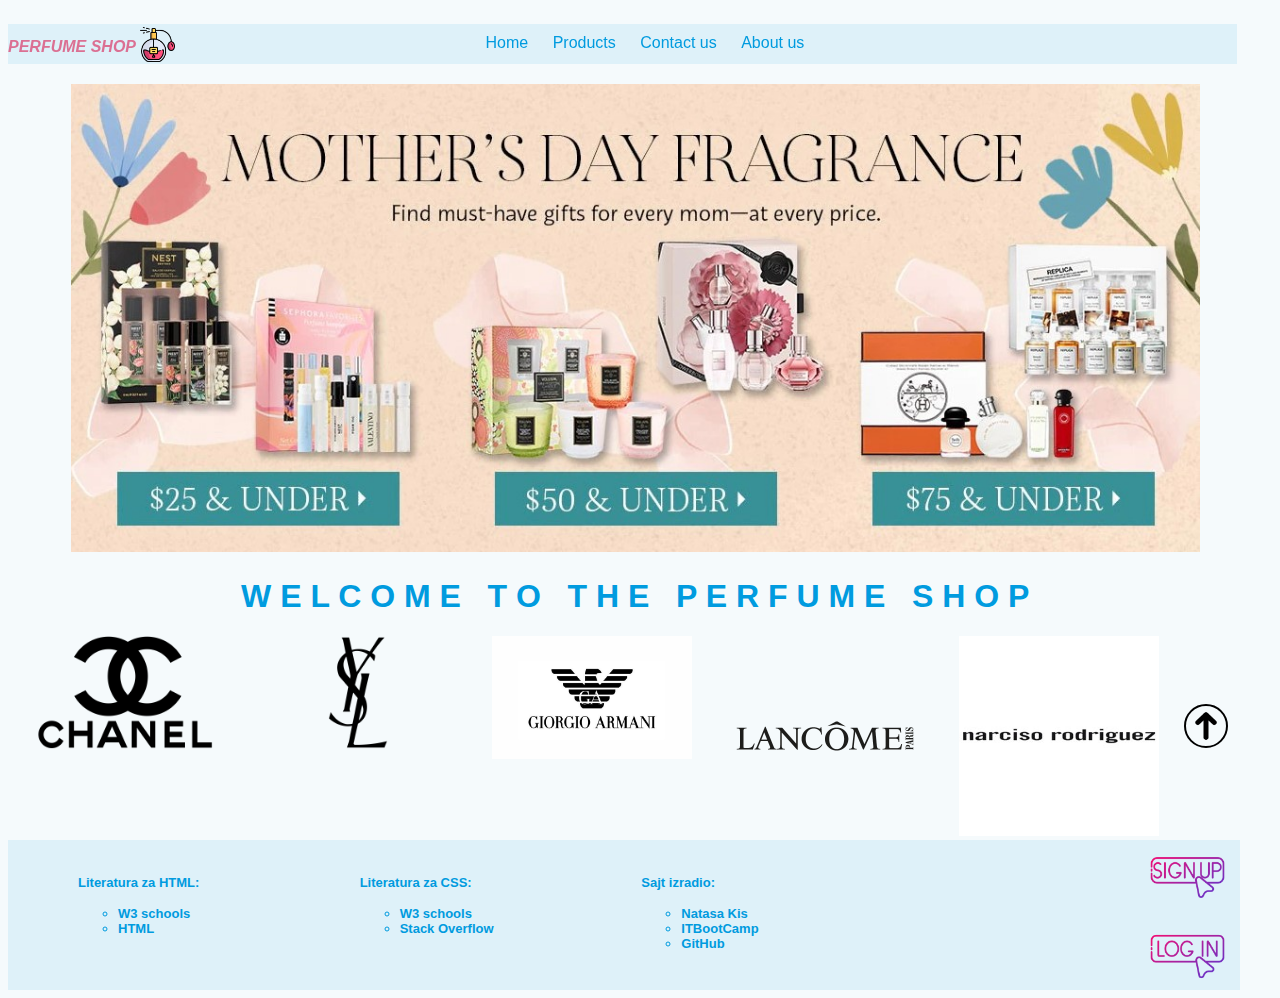
<file: hw12/zadatak5/public/index.html>
<!DOCTYPE html>
<html lang="en">
<head>
    <meta charset="UTF-8">
    <link rel="stylesheet" href="theme/css/index.css">
    <meta name="viewport" content="width=device-width, initial-scale=1.0">
    <title>The Perfume Shop</title>
    <link rel="icon" href="theme/img/perfume.png" />
</head>
<body>
    <header>
        <div>
            <span>PERFUME SHOP</span>
            <img src="theme/img/perfume.png" style="height: 35px;">
        </div>
        <nav>
        <ul>
            <li><a href="index.html">Home</a></li>
            <li><a href="products.html">Products</a></li>
            <li><a href="contact-us.html">Contact us</a></li>
            <li><a href="about-us.html">About us</a></li>
        </ul>
        </nav>
        <a href="#"><img src="theme/img/menu.png" alt="menu" id="menu"></a>
        <a href="#"><img src="theme/img/filter.png" alt="filter" id="filter"></a>
    </header>
    <div class="container">
        <main>
                    <img src="theme/img/index.jpg">
                    <h1>W E L C O M E  &nbsp; T O &nbsp; T H E &nbsp; P E R F U M E &nbsp; S H O P</h1>
        </main>
        <aside>
            <div class="product">
                <img src="theme/img/c1.png">
            </div>
            <div class="product">
                <img src="theme/img/y1.png">
            </div>
            <div class="product">
                <img src="theme/img/g1.jpg">
            </div>
            <div class="product">
                <img src="theme/img/l1.png">
            </div>
            <div class="product">
                <img src="theme/img/n1.jpg">
            </div>
            
        </aside>
    </div>
    <footer>
        <nav>
            <section>
                <h6>Literatura za HTML:</h6>
                    <ul>
                        <li><a href="https://www.w3schools.com/html/default.asp" target="_blank">W3 schools</a></li>
                        <li><a href="https://html.com/" target="_blank">HTML</a></li>
                    </ul>
            </section>
            <section>
                <h6>Literatura za CSS:</h6>
                    <ul>
                        <li><a href="https://www.w3schools.com/css/default.asp" target="_blank">W3 schools</a></li>
                        <li><a href="https://stackoverflow.com/" target="_blank">Stack Overflow</a></li>
                    </ul>
            </section>
            <section>
                <h6>Sajt izradio:</h6>
                    <ul>
                        <li>Natasa Kis</li>
                        <li>ITBootCamp</li>
                        <li><a href="https://www.github.com/natasakis" target="_blank">GitHub</a></li>
                    </ul>
            </section>
        </nav>
        <div>
                <a href="register.html"><img src="theme/img/signup.png" style="height: 75px;"></a><br>
                <a href="login.html"><img src="theme/img/log-in.png" style="height: 75px;"></a>
        </div>
    </footer>
    <a href="#"><img id="up_a" src="theme/img/up_arrow.png" alt="up"></a>
</body>
</html>
</file>
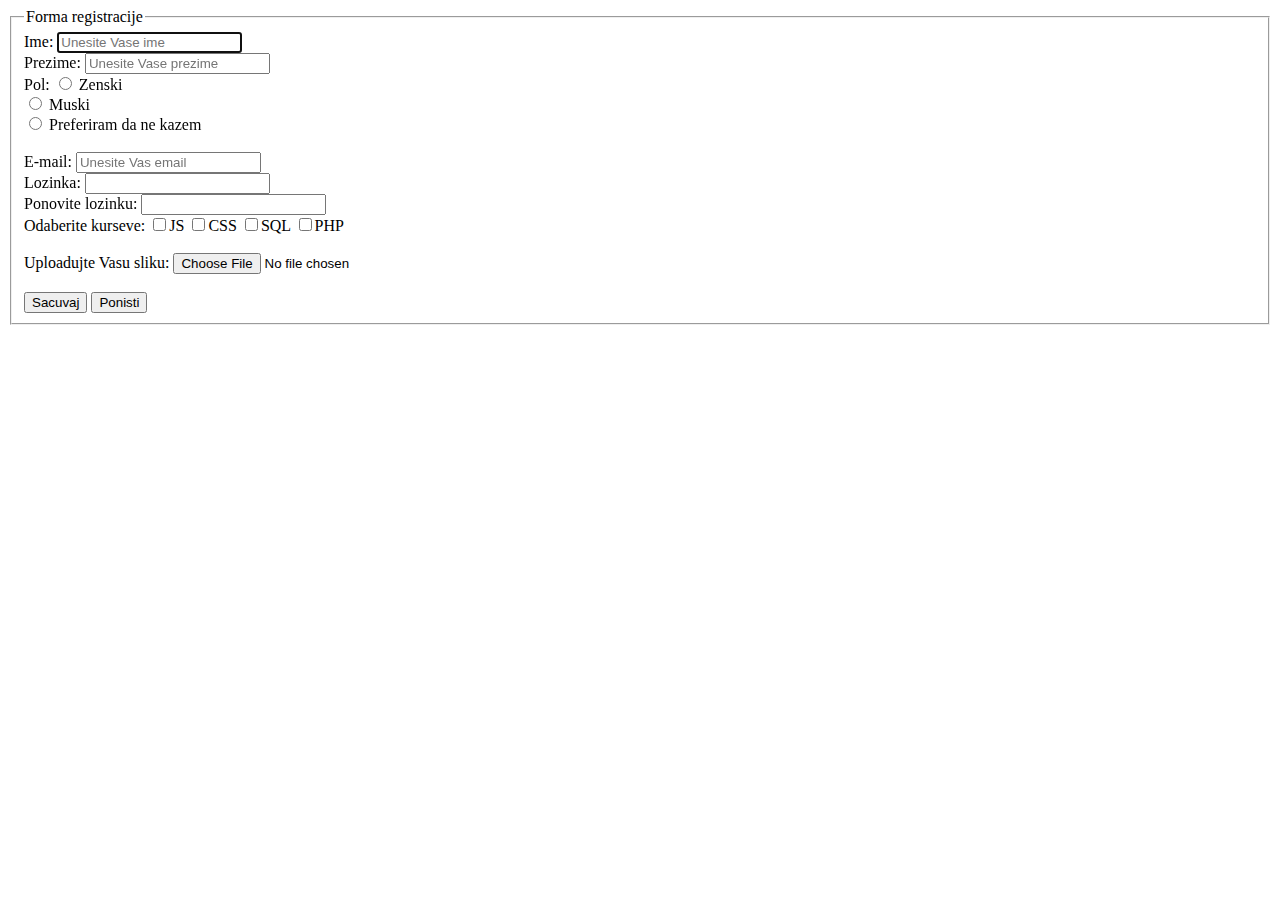
<file: hw11/register.html>
<!DOCTYPE html>
<html lang="sr">
    <head>
        <meta charset="UTF-8">
        <title>Register</title>
            </head>
    <body>
        <main>
            <form method="GET" action="register.php" type="_blank">
                <fieldset>
                    <legend>
                        Forma registracije
                    </legend>
                    <label for="ime">Ime:</label>
                    <input type="text" id="ime" name="ime" placeholder="Unesite Vase ime" maxlength="20" autofocus><br>
                    <label for="prezime">Prezime:</label>
                    <input type="text" id="prezime" name="prezime" placeholder="Unesite Vase prezime" maxlength="20"><br>
                    <label for="pol" id="pol">Pol:</label>
                    <span class="pol1">
                        <input type="radio" id="zenski" name="pol" value="Z" class="radio-input">
                        <label for="zenski" class="radio-label">Zenski</label>
                    </span><br>
                    <span class="pol1">
                        <input type="radio" id="muski" name="pol" value="M" class="radio-input">
                        <label for="muski" class="radio-label">Muski</label>
                    </span><br>
                    <span class="pol1">
                        <input type="radio" id="nzm" name="pol" value="N" class="radio-input">
                        <label for="nzm" class="radio-label">Preferiram da ne kazem</label><br>
                    </span><br>
                    <label for="email">E-mail:</label>
                    <input type="email" id="email" name="email" placeholder="Unesite Vas email"><br>
                    <label for="password1">Lozinka:</label>
                    <input type="password" id="password1" name="password1" ><br>
                    <label for="password2">Ponovite lozinku:</label>
                    <input type="password" id="password2" name="password2" ><br> 
                    <label for="kurs" id="kurs">Odaberite kurseve:</label>
                    <span id="checkkurs">
                        <input type="checkbox" id="kurs1" name="kurs[]" value="JS"><label for="kurs1">JS</label>
                        <input type="checkbox" id="kurs2" name="kurs[]" value="CSS"><label for="kurs2">CSS</label>
                        <input type="checkbox" id="kurs3" name="kurs[]" value="SQL"><label for="kurs3">SQL</label>
                        <input type="checkbox" id="kurs4" name="kurs[]" value="PHP"><label for="kurs4">PHP</label>
                    </span><br><br>
                    <label for="slika" id="slika1">Uploadujte Vasu sliku:</label>
                    <input type="file" id="slika" name="slika" accept="image/png, image/jpg"><br><br>
                    <button type="submit" value="Submit">Sacuvaj</button>
                    <button type="reset" value="Reset">Ponisti</button>
                </fieldset>
            </form>
        </main>
    </body>
</html>
</file>
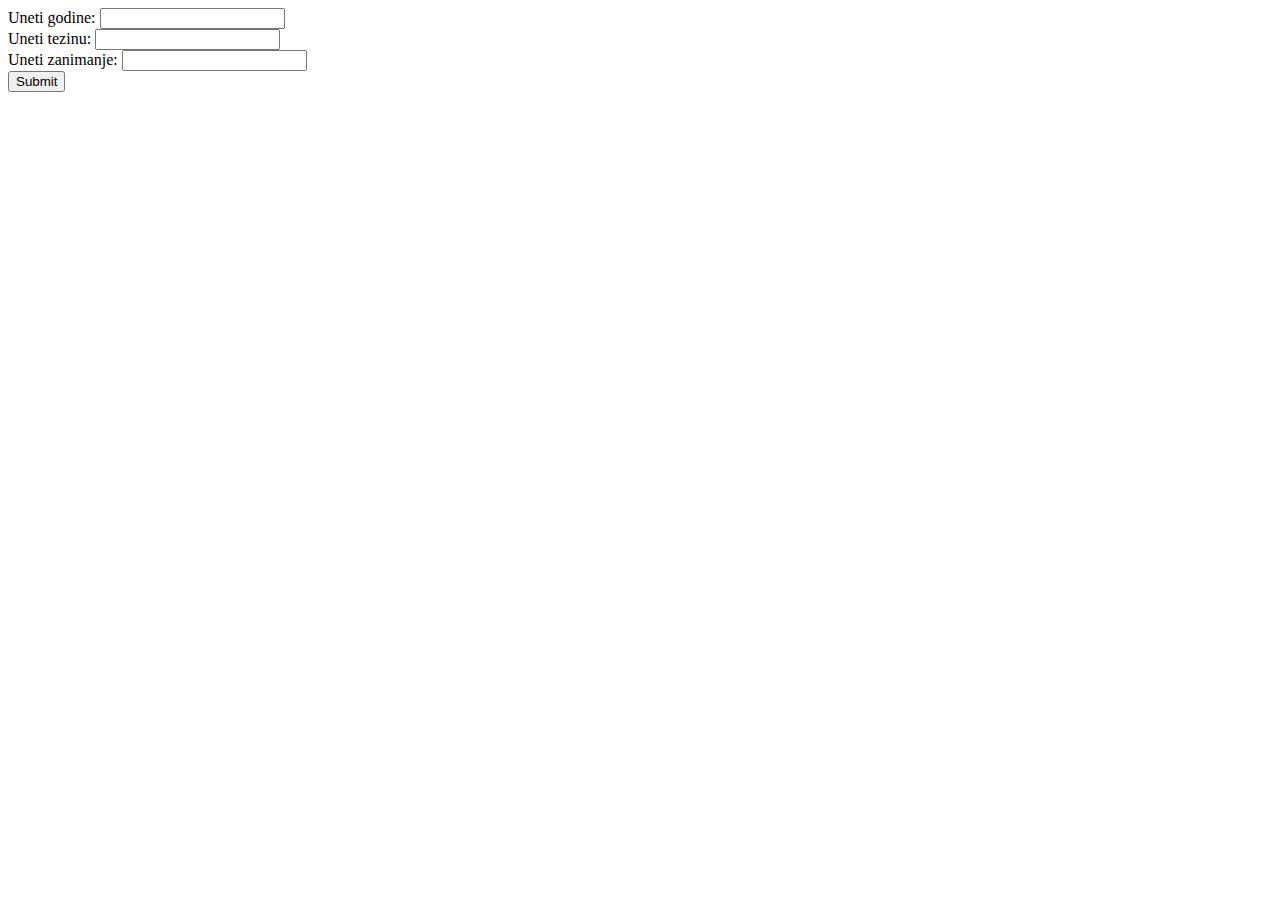
<file: hw12/zadatak1.html>
<!DOCTYPE html>
<html lang="en">
<head>
    <meta charset="UTF-8">
    <meta name="viewport" content="width=device-width, initial-scale=1.0">
    <title>Zadatak 1</title>
</head>
<body>
    <form method="POST" action="zadatak1.php">
        <label for="godine">Uneti godine:</label>
        <input type="text" id="godine" name="godine" value=""><br>
        <label for="tezina">Uneti tezinu:</label>
        <input type="text" id="tezina" name="tezina" value=""><br>
        <label for="zanimanje">Uneti zanimanje:</label>
        <input type="text" id="zanimanje" name="zanimanje" value=""><br>
        <input type="submit" name="dugme">
    </form>
    </body>
</html>
</file>
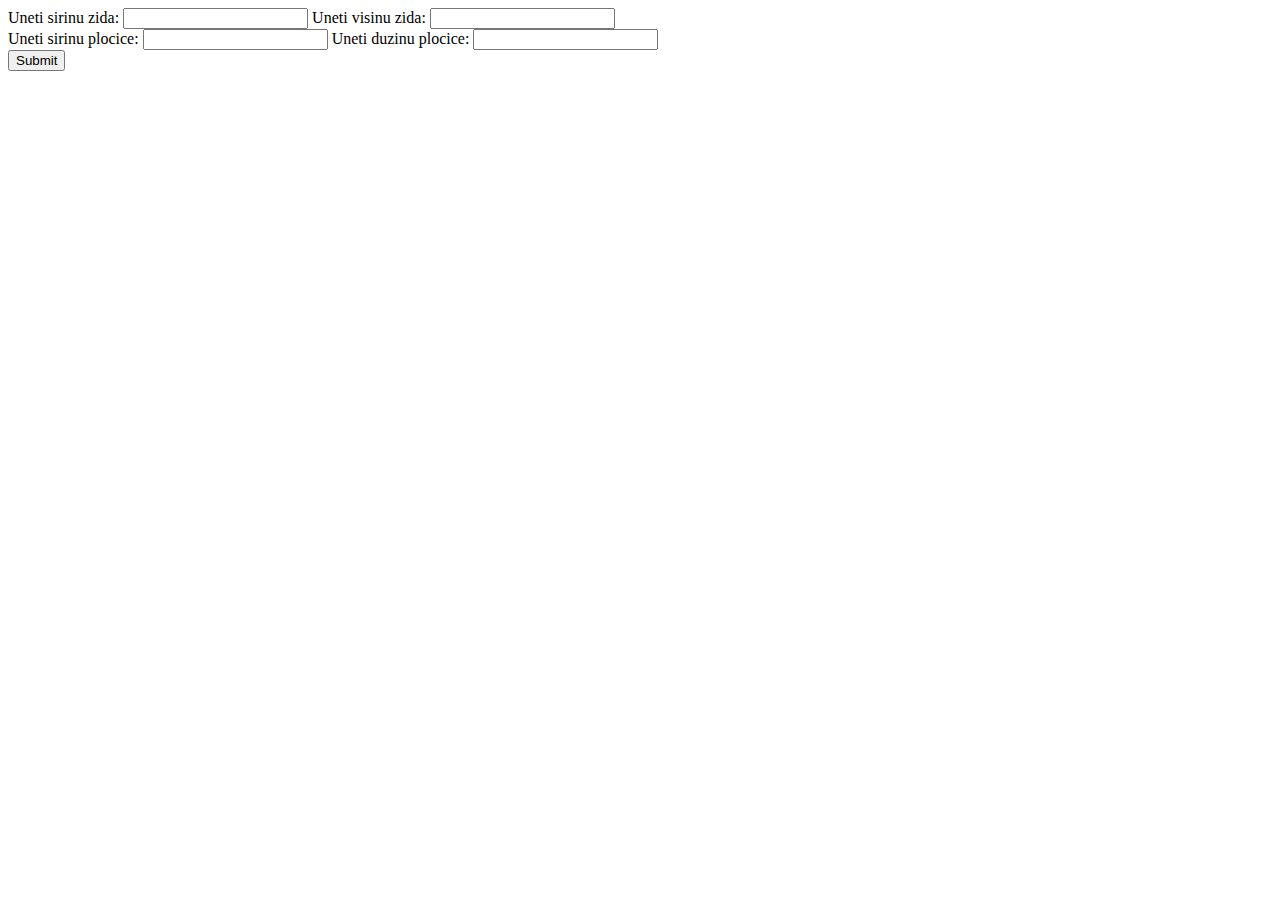
<file: hw12/zadatak2.html>
<!DOCTYPE html>
<html lang="en">
<head>
    <meta charset="UTF-8">
    <meta name="viewport" content="width=device-width, initial-scale=1.0">
    <title>Zadatak 2</title>
</head>
<body>
    <form method="POST" action="zadatak2.php">
        <label for="zids">Uneti sirinu zida:</label>
        <input type="text" name="zids" id="zids" value="">
        <label for="zidv">Uneti visinu zida:</label>
        <input type="text" name="zidv" id="zidv" value=""><br>
        <label for="plos">Uneti sirinu plocice:</label>
        <input type="text" name="plos" id="plos" value="">
        <label for="plov">Uneti duzinu plocice:</label>
        <input type="text" name="plov" id="plov" value=""><br>
        <input type="submit" name="dugme">
    </form>
    
</body>
</html>
</file>
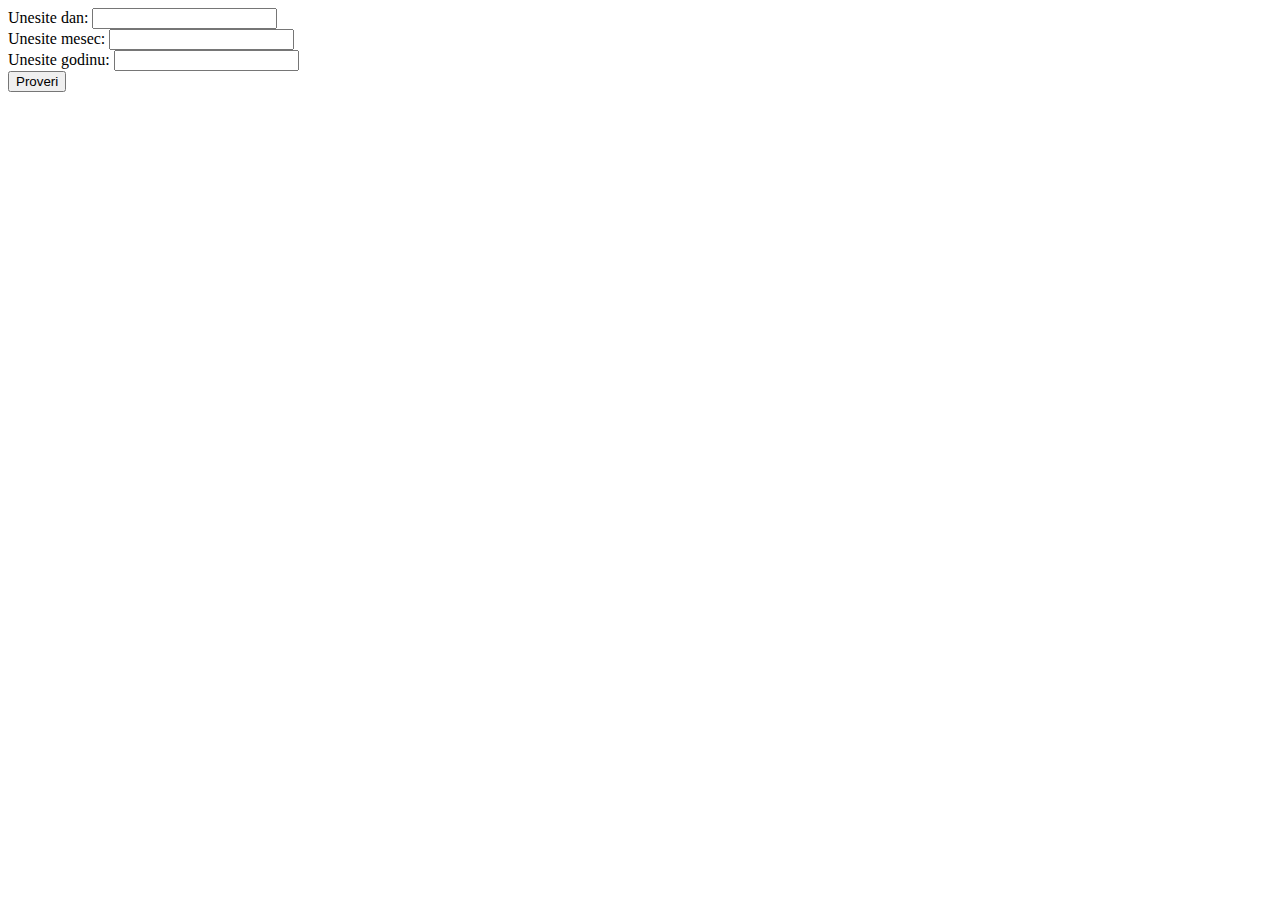
<file: hw14/zadatak1.html>
<!DOCTYPE html>
<html lang="en">
<head>
    <meta charset="UTF-8">
    <meta http-equiv="X-UA-Compatible" content="IE=edge">
    <meta name="viewport" content="width=device-width, initial-scale=1.0">
    <title>Proveri Datum</title>
</head>
<body>
    <form method="get" action="zadatak1.php">
        <label for="dan">Unesite dan:</label>
        <input type="text" id="dan" name="dan" value=""><br>
        <label for="mesec">Unesite mesec:</label>
        <input type="text" id="mesec" name="mesec" value=""><br>
        <label for="godina">Unesite godinu:</label>
        <input type="text" id="godina" name="godina" value=""><br>
        <button type="submit" name="btn">Proveri</button>
    </form>
</body>
</html>
</file>
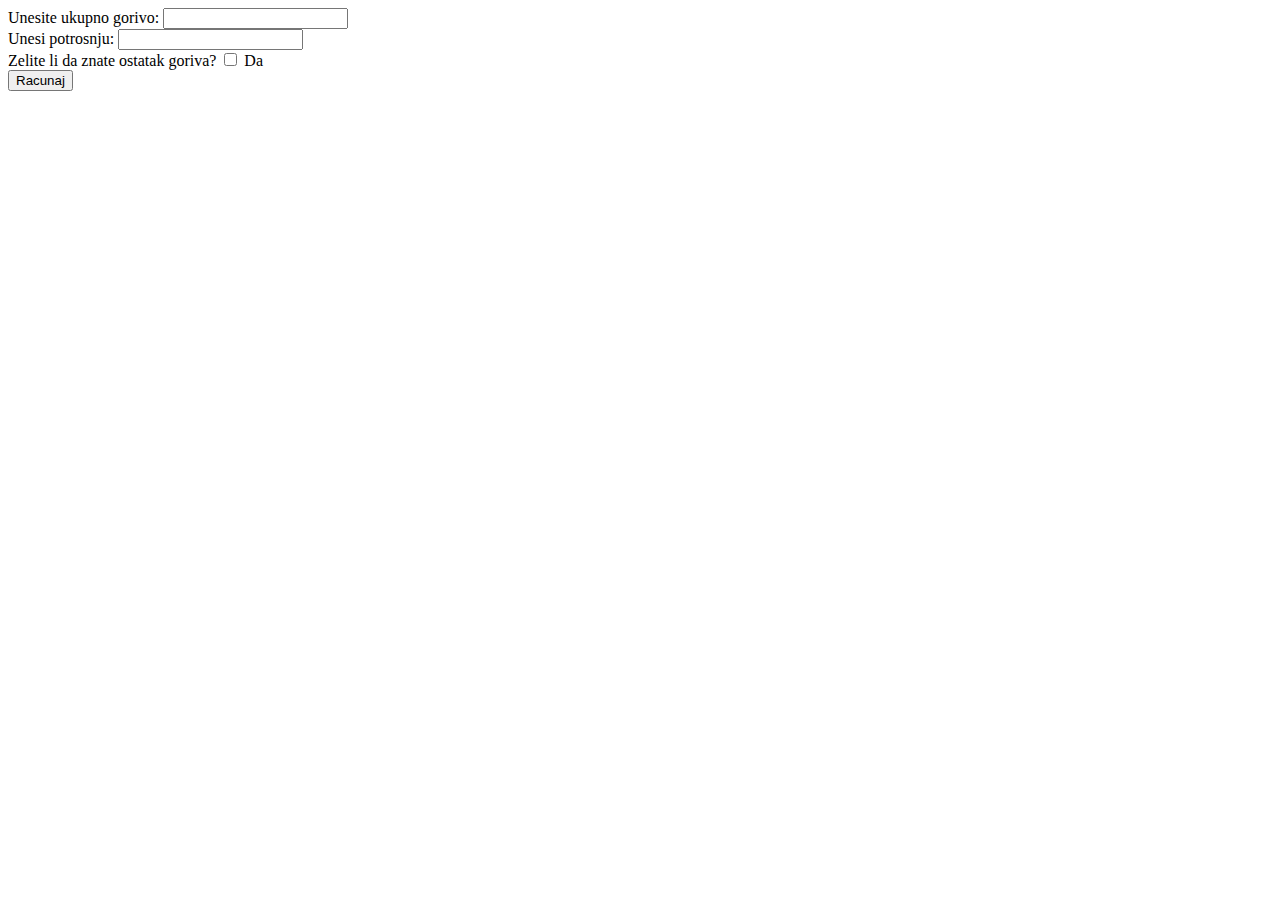
<file: hw14/zadatak2.html>
<!DOCTYPE html>
<html lang="en">
<head>
    <meta charset="UTF-8">
    <meta http-equiv="X-UA-Compatible" content="IE=edge">
    <meta name="viewport" content="width=device-width, initial-scale=1.0">
    <title>Kamioni</title>
</head>
<body>
    <form method="get" action="zadatak2.php">
        <label for="ug">Unesite ukupno gorivo:</label>
        <input type="text" id="ug" name="ug" value=""><br>
        <label for="potrosnja">Unesi potrosnju:</label>
        <input type="text" id="potrosnja" name="potrosnja" value=""><br>
        <span>Zelite li da znate ostatak goriva?</span>
        <input type="checkbox" name="ostatak" id="ostatak" value="TRUE">
        <label for="ostatak">Da</label><br>
        
        <button type="submit" name="btn">Racunaj</button>
    </form>
</body>
</html>
</file>
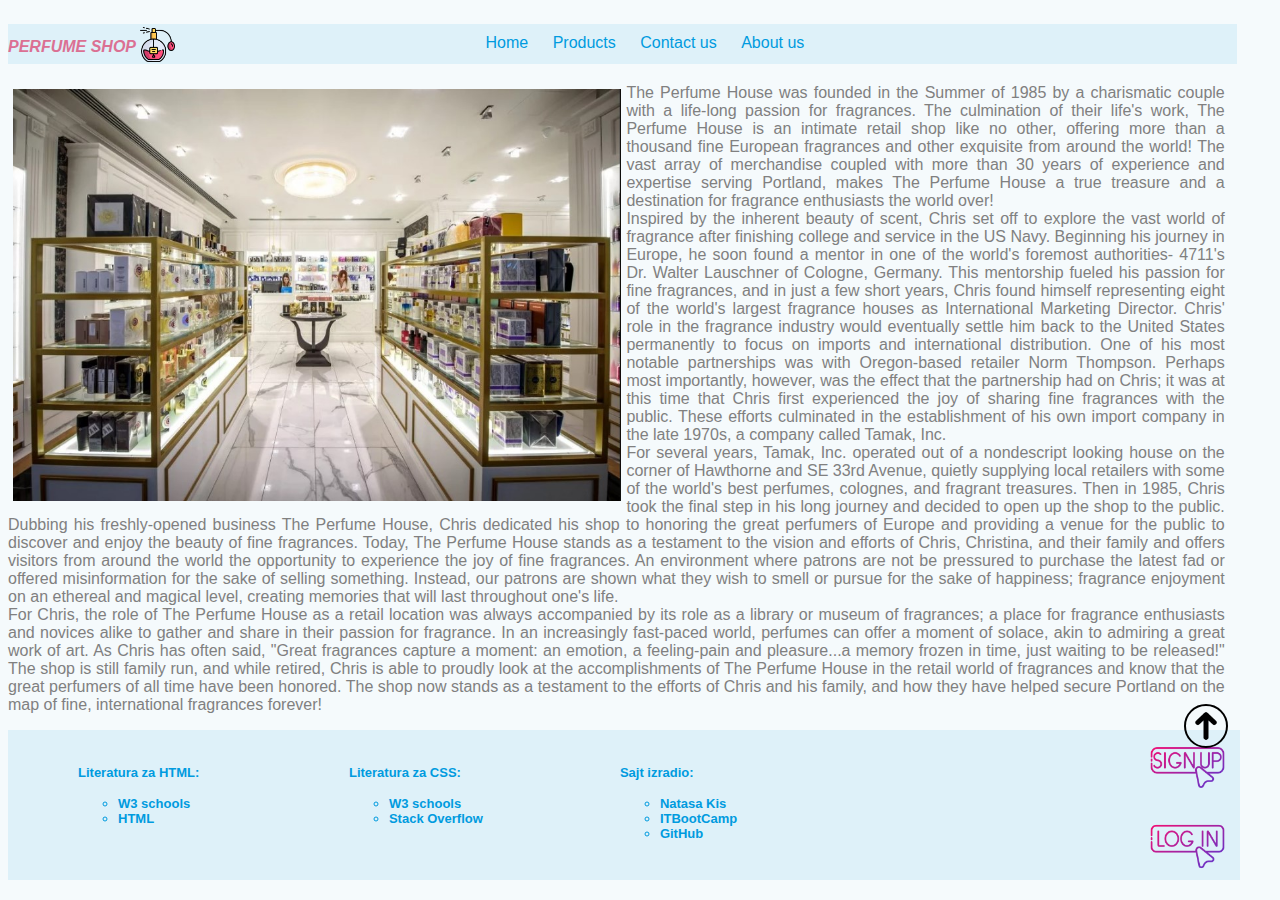
<file: hw12/zadatak5/public/about-us.html>
<!DOCTYPE html>
<html lang="en">
<head>
    <meta charset="UTF-8">
    <link rel="stylesheet" href="theme/css/about-us.css">
    <meta name="viewport" content="width=device-width, initial-scale=1.0">
    <title>The Perfume Shop</title>
    <link rel="icon" href="theme/img/perfume.png" />
</head>
<body>
    <header>
        <div>
            <span>PERFUME SHOP</span>
            <img src="theme/img/perfume.png" style="height: 35px;">
        </div>
        <nav>
        <ul>
            <li><a href="index.html">Home</a></li>
            <li><a href="products.html">Products</a></li>
            <li><a href="contact-us.html">Contact us</a></li>
            <li><a href="about-us.html">About us</a></li>
        </ul>
        </nav>
        <a href="#"><img src="theme/img/menu.png" alt="menu" id="menu"></a>
        <a href="#"><img src="theme/img/filter.png" alt="filter" id="filter"></a>
    </header>
    <div class="container">
        <img src="theme/img/aboutus.jpg" alt="Store picure">
        <p>The Perfume House was founded in the Summer of 1985 by a charismatic couple with a life-long passion for fragrances. The culmination of their life's work, The Perfume House is an intimate retail shop like no other, offering more than a thousand fine European fragrances and other exquisite from around the world! The vast array of merchandise coupled with more than 30 years of experience and expertise serving Portland, makes The Perfume House a true treasure and a destination for fragrance enthusiasts the world over!<br>

            Inspired by the inherent beauty of scent, Chris set off to explore the vast world of fragrance after finishing college and service in the US Navy. Beginning his journey in Europe, he soon found a mentor in one of the world's foremost authorities- 4711's Dr. Walter Lauschner of Cologne, Germany. This mentorship fueled his passion for fine fragrances, and in just a few short years, Chris found himself representing eight of the world's largest fragrance houses as International Marketing Director. Chris' role in the fragrance industry would eventually settle him back to the United States permanently to focus on imports and international distribution. One of his most notable partnerships was with Oregon-based retailer Norm Thompson. Perhaps most importantly, however, was the effect that the partnership had on Chris; it was at this time that Chris first experienced the joy of sharing fine fragrances with the public. These efforts culminated in the establishment of his own import company in the late 1970s, a company called Tamak, Inc.<br>
         
            For several years, Tamak, Inc. operated out of a nondescript looking house on the corner of Hawthorne and SE 33rd Avenue, quietly supplying local retailers with some of the world's best perfumes, colognes, and fragrant treasures. Then in 1985, Chris took the final step in his long journey and decided to open up the shop to the public. Dubbing his freshly-opened business The Perfume House, Chris dedicated his shop to honoring the great perfumers of Europe and providing a venue for the public to discover and enjoy the beauty of fine fragrances. Today, The Perfume House stands as a testament to the vision and efforts of Chris, Christina, and their family and offers visitors from around the world the opportunity to experience the joy of fine fragrances. An environment where patrons are not be pressured to purchase the latest fad or offered misinformation for the sake of selling something. Instead, our patrons are shown what they wish to smell or pursue for the sake of happiness; fragrance enjoyment on an ethereal and magical level, creating memories that will last throughout one's life.<br>
         
            For Chris, the role of The Perfume House as a retail location was always accompanied by its role as a library or museum of fragrances; a place for fragrance enthusiasts and novices alike to gather and share in their passion for fragrance. In an increasingly fast-paced world, perfumes can offer a moment of solace, akin to admiring a great work of art. As Chris has often said, "Great fragrances capture a moment: an emotion, a feeling-pain and pleasure...a memory frozen in time, just waiting to be released!" The shop is still family run, and while retired, Chris is able to proudly look at the accomplishments of The Perfume House in the retail world of fragrances and know that the great perfumers of all time have been honored. The shop now stands as a testament to the efforts of Chris and his family, and how they have helped secure Portland on the map of fine, international fragrances forever! </p>
    </div>
    <footer>
        <nav>
            <section>
                <h6>Literatura za HTML:</h6>
                    <ul>
                        <li><a href="https://www.w3schools.com/html/default.asp" target="_blank">W3 schools</a></li>
                        <li><a href="https://html.com/" target="_blank">HTML</a></li>
                    </ul>
            </section>
            <section>
                <h6>Literatura za CSS:</h6>
                    <ul>
                        <li><a href="https://www.w3schools.com/css/default.asp" target="_blank">W3 schools</a></li>
                        <li><a href="https://stackoverflow.com/" target="_blank">Stack Overflow</a></li>
                    </ul>
            </section>
            <section>
                <h6>Sajt izradio:</h6>
                    <ul>
                        <li>Natasa Kis</li>
                        <li>ITBootCamp</li>
                        <li><a href="https://www.github.com/natasakis" target="_blank">GitHub</a></li>
                    </ul>
            </section>
        </nav>
            <div>
                <a href="register.html"><img src="theme/img/signup.png" style="height: 75px;"></a>
                <a href="login.html"><img src="theme/img/log-in.png" style="height: 75px;"></a>
            </div>
    </footer>
    <a href="#"><img id="up_a" src="theme/img/up_arrow.png" alt="up"></a>
</body>
</html>
</file>
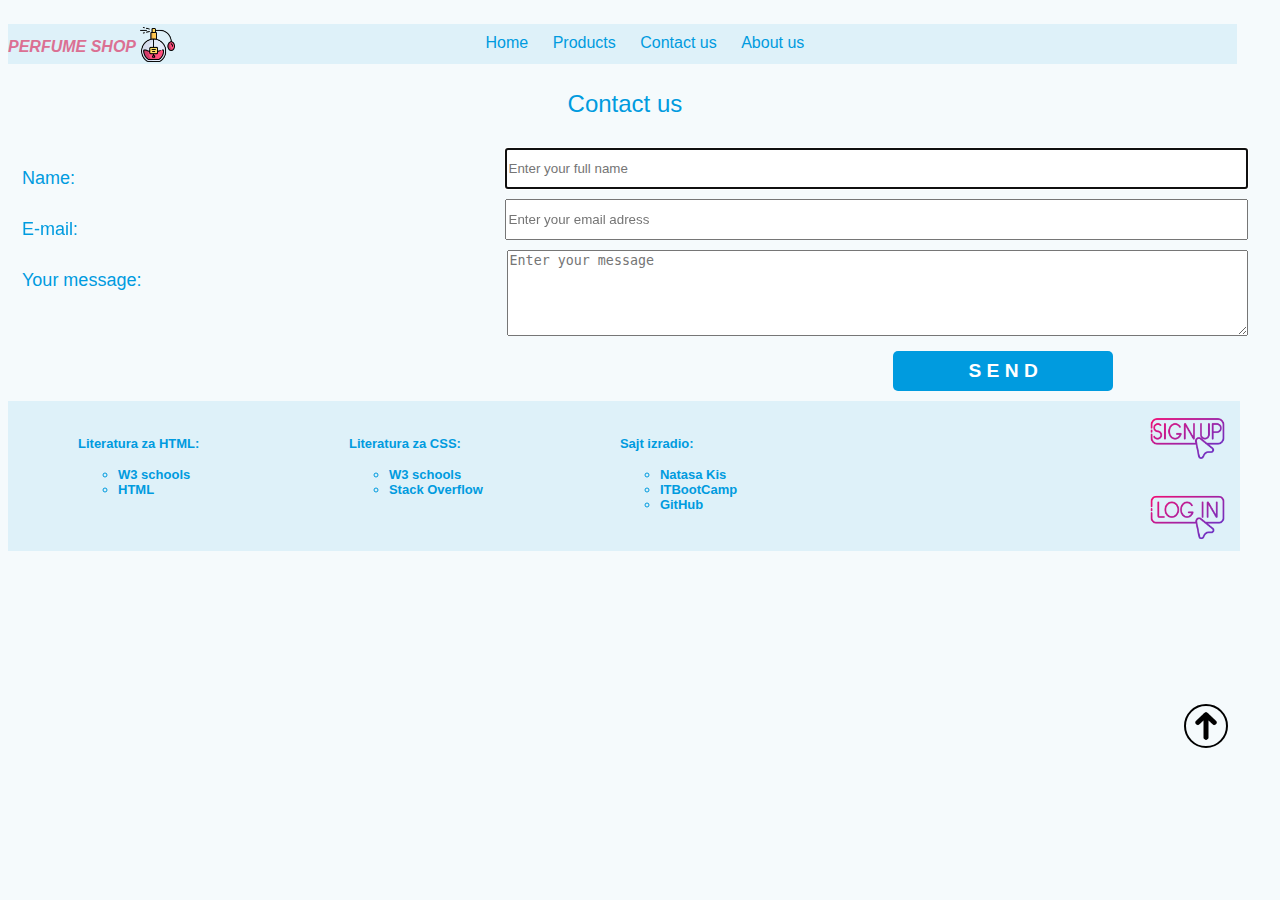
<file: hw12/zadatak5/public/contact-us.html>
<!DOCTYPE html>
<html lang="en">
<head>
    <meta charset="UTF-8">
    <link rel="stylesheet" href="theme/css/contact-us.css">
    <meta name="viewport" content="width=device-width, initial-scale=1.0">
    <title>The Perfume Shop</title>
    <link rel="icon" href="theme/img/perfume.png" />
</head>
<body>
    <header>
        <div>
            <span>PERFUME SHOP</span>
            <img src="theme/img/perfume.png" style="height: 35px;">
        </div>
        <nav>
        <ul>
            <li><a href="index.html">Home</a></li>
            <li><a href="products.html">Products</a></li>
            <li><a href="contact-us.html">Contact us</a></li>
            <li><a href="about-us.html">About us</a></li>
        </ul>
        </nav>
        <a href="#"><img src="theme/img/menu.png" alt="menu" id="menu"></a>
        <a href="#"><img src="theme/img/filter.png" alt="filter" id="filter"></a>
    </header>
    <div class="container">
        <form><!--u okviru forme je potrebno da bude action-->
            <fieldset>
                <legend>
                    Contact us
                </legend>
                <label for="ime">Name:</label>
                <input type="text" id="puno_ime" name="ime" placeholder="Enter your full name" maxlength="20"  autofocus><br>
                <label for="email">E-mail:</label>
                <input type="email" id="email" name="email" placeholder="Enter your email adress"><br>
                <label for="message">Your message:</label>
                <textarea type="text" id="message" placeholder="Enter your message"></textarea><br>
                <div class="butt">
                <button type="submit" value="Submit" formaction="#">S E N D</button>
                </div>
            </fieldset>
        </form>
        

    </div>
    <footer>
        <nav>
            <section>
                <h6>Literatura za HTML:</h6>
                    <ul>
                        <li><a href="https://www.w3schools.com/html/default.asp" target="_blank">W3 schools</a></li>
                        <li><a href="https://html.com/" target="_blank">HTML</a></li>
                    </ul>
            </section>
            <section>
                <h6>Literatura za CSS:</h6>
                    <ul>
                        <li><a href="https://www.w3schools.com/css/default.asp" target="_blank">W3 schools</a></li>
                        <li><a href="https://stackoverflow.com/" target="_blank">Stack Overflow</a></li>
                    </ul>
            </section>
            <section>
                <h6>Sajt izradio:</h6>
                    <ul>
                        <li>Natasa Kis</li>
                        <li>ITBootCamp</li>
                        <li><a href="https://www.github.com/natasakis" target="_blank">GitHub</a></li>
                    </ul>
            </section>
        </nav>
            <div>
                <a href="register.html"><img src="theme/img/signup.png" style="height: 75px;"></a>
                <a href="login.html"><img src="theme/img/log-in.png" style="height: 75px;"></a>
            </div>
    </footer>
    <a href="#"><img id="up_a" src="theme/img/up_arrow.png" alt="up"></a>
</body>
</html>
</file>
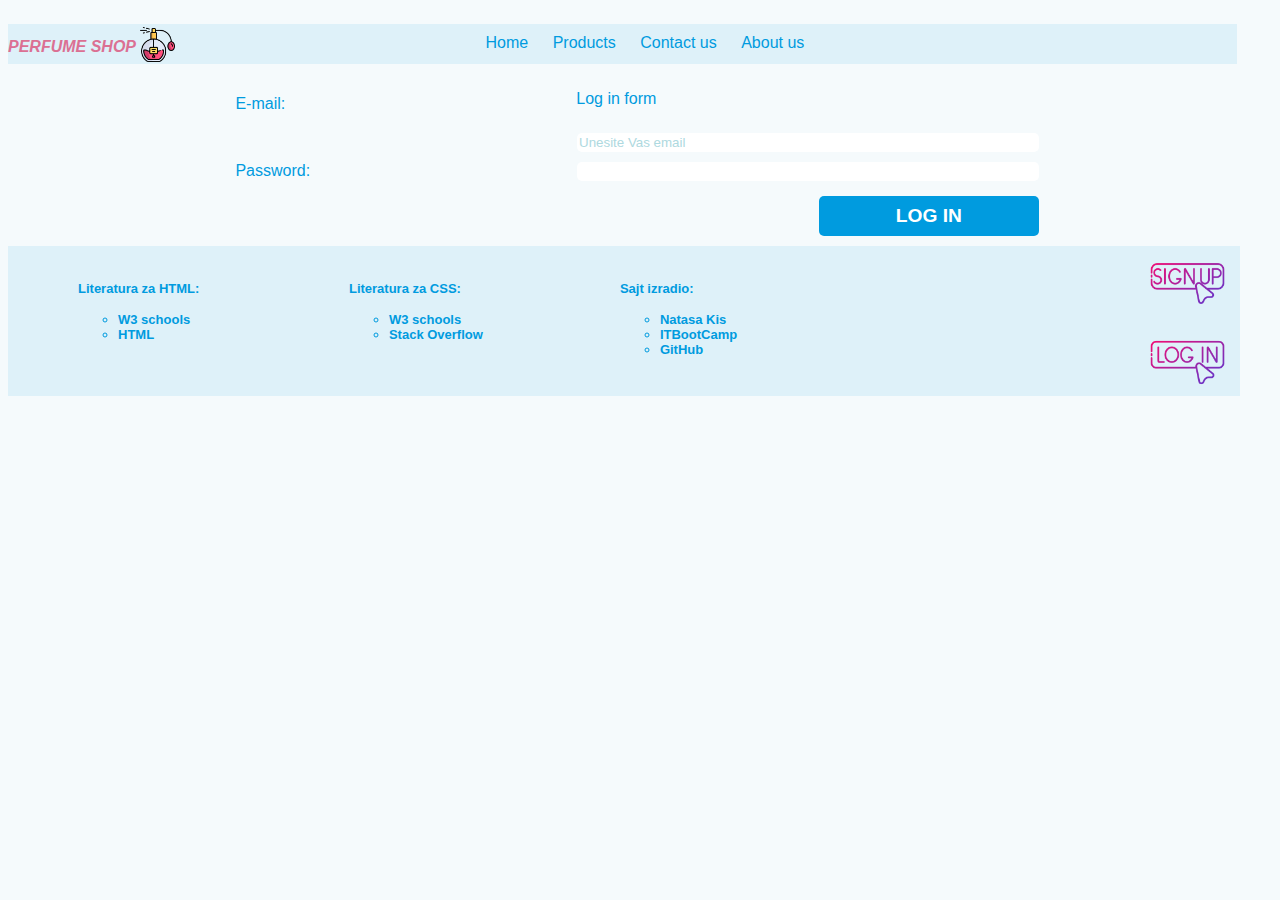
<file: hw12/zadatak5/public/login.html>
<!DOCTYPE html>
<html lang="sr">
    <head>
        <meta charset="UTF-8">
        <link rel="stylesheet" type="text/css" href="theme/css/login.css">
        <meta name="viewport" content="width=device-width, initial-scale=1.0">
        <title>The Perfume Shop</title>
        <link rel="icon" href="theme/img/perfume.png" />
    </head>
    <body>
        <header>
            <div>
                <span>PERFUME SHOP</span>
                <img src="theme/img/perfume.png" style="height: 35px;">
            </div>
            <nav>
            <ul>
                <li><a href="index.html">Home</a></li>
                <li><a href="products.html">Products</a></li>
                <li><a href="contact-us.html">Contact us</a></li>
                <li><a href="about-us.html">About us</a></li>
            </ul>
            </nav>
            <a href="#"><img src="theme/img/menu.png" alt="menu" id="menu"></a>
            <a href="#"><img src="theme/img/filter.png" alt="filter" id="filter"></a>
        </header>

        <main>
            <form><!--u okviru forme je potrebno da bude action-->
                <fieldset>
                    <legend>
                        Log in form
                    </legend>
                    <label for="email">E-mail:</label>
                    <input type="email" id="email" name="email" placeholder="Unesite Vas email" required><br>
                    <label for="password1">Password:</label>
                    <input type="password" id="password1" name="password1" minlength="4" maxlength="10" required><br>
                    <button type="submit" value="Submit" formaction="list.html">LOG IN</button>
                </div>
                </fieldset>
            </form>
        </main>
        <footer>
            <nav>
                <section>
                    <h6>Literatura za HTML:</h6>
                        <ul>
                            <li><a href="https://www.w3schools.com/html/default.asp" target="_blank">W3 schools</a></li>
                            <li><a href="https://html.com/" target="_blank">HTML</a></li>
                        </ul>
                </section>
                <section>
                    <h6>Literatura za CSS:</h6>
                        <ul>
                            <li><a href="https://www.w3schools.com/css/default.asp" target="_blank">W3 schools</a></li>
                            <li><a href="https://stackoverflow.com/" target="_blank">Stack Overflow</a></li>
                        </ul>
                </section>
                <section>
                    <h6>Sajt izradio:</h6>
                        <ul>
                            <li>Natasa Kis</li>
                            <li>ITBootCamp</li>
                            <li><a href="https://www.github.com/natasakis" target="_blank">GitHub</a></li>
                        </ul>
                </section>
            </nav>
                <div>
                    <a href="register.html"><img src="theme/img/signup.png" style="height: 75px;"></a>
                    <a href="login.html"><img src="theme/img/log-in.png" style="height: 75px;"></a>
                </div>
        </footer>



    </body>
</html>
</file>
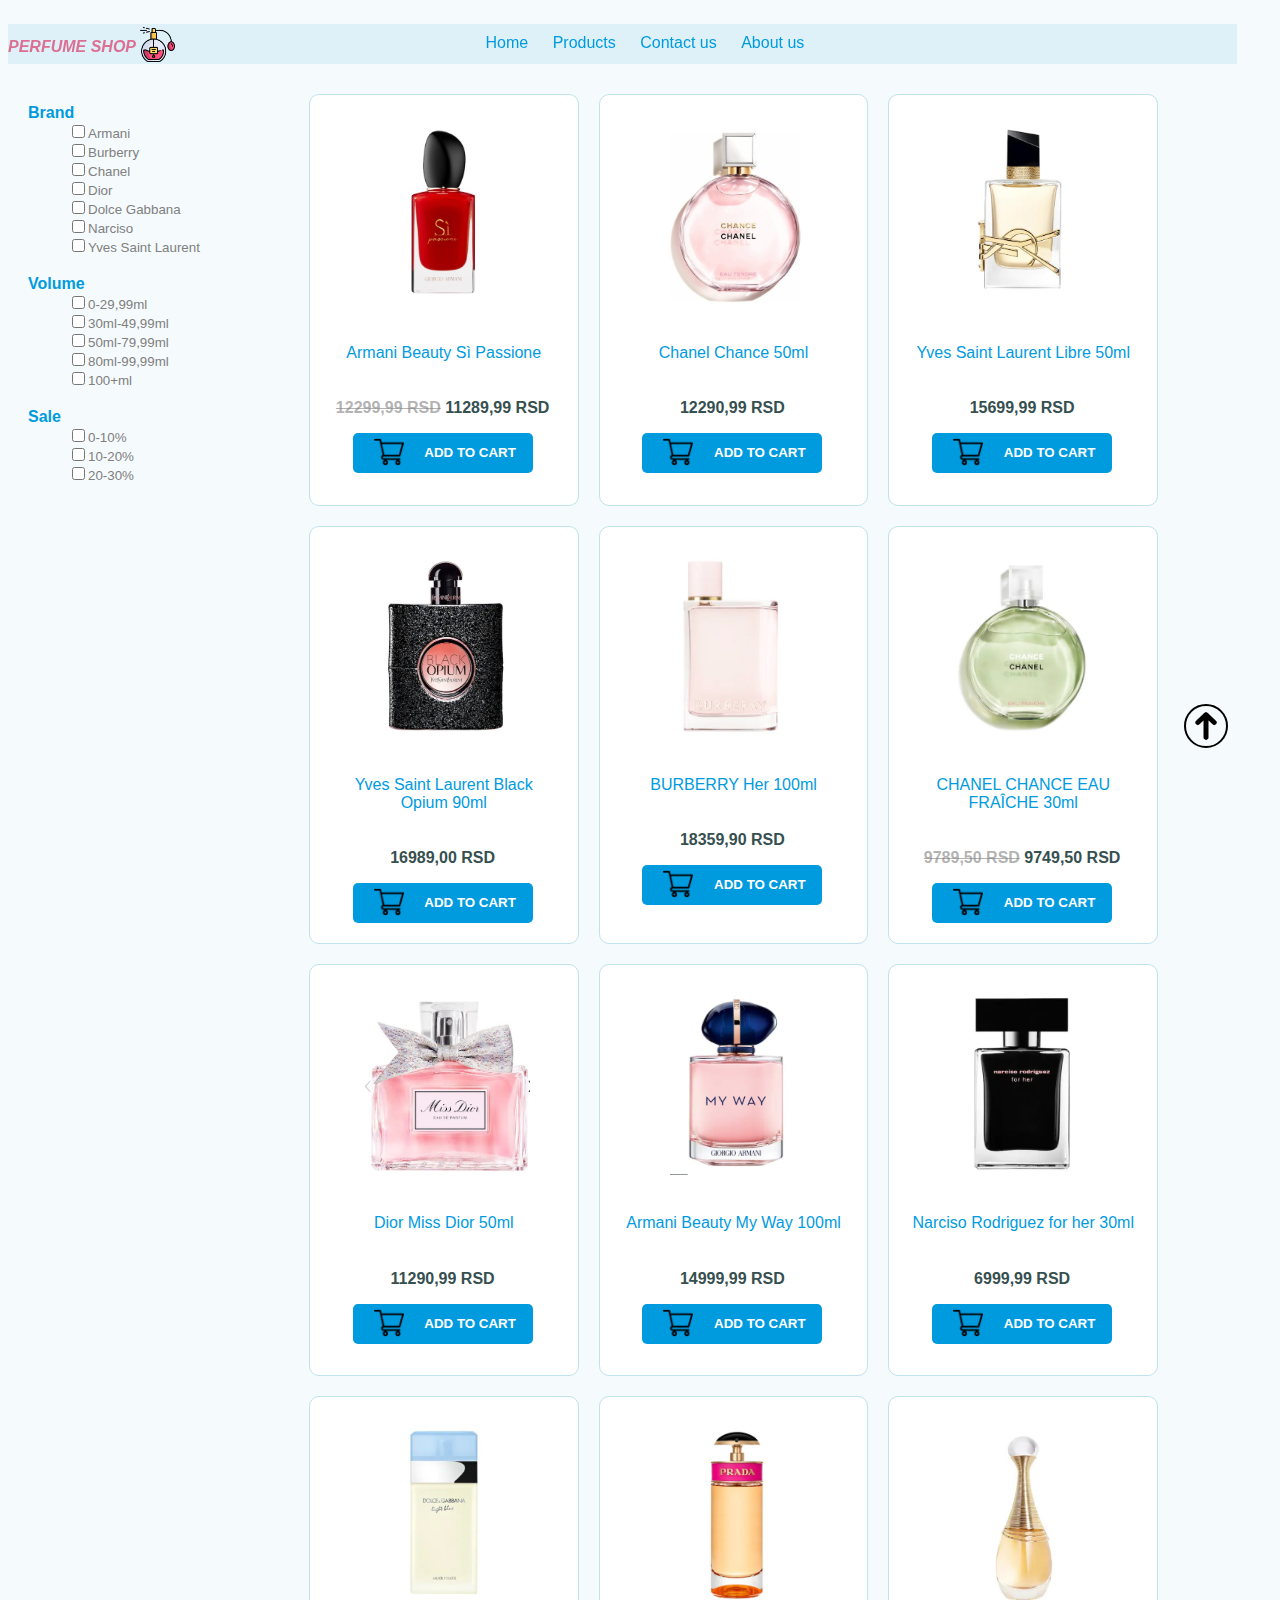
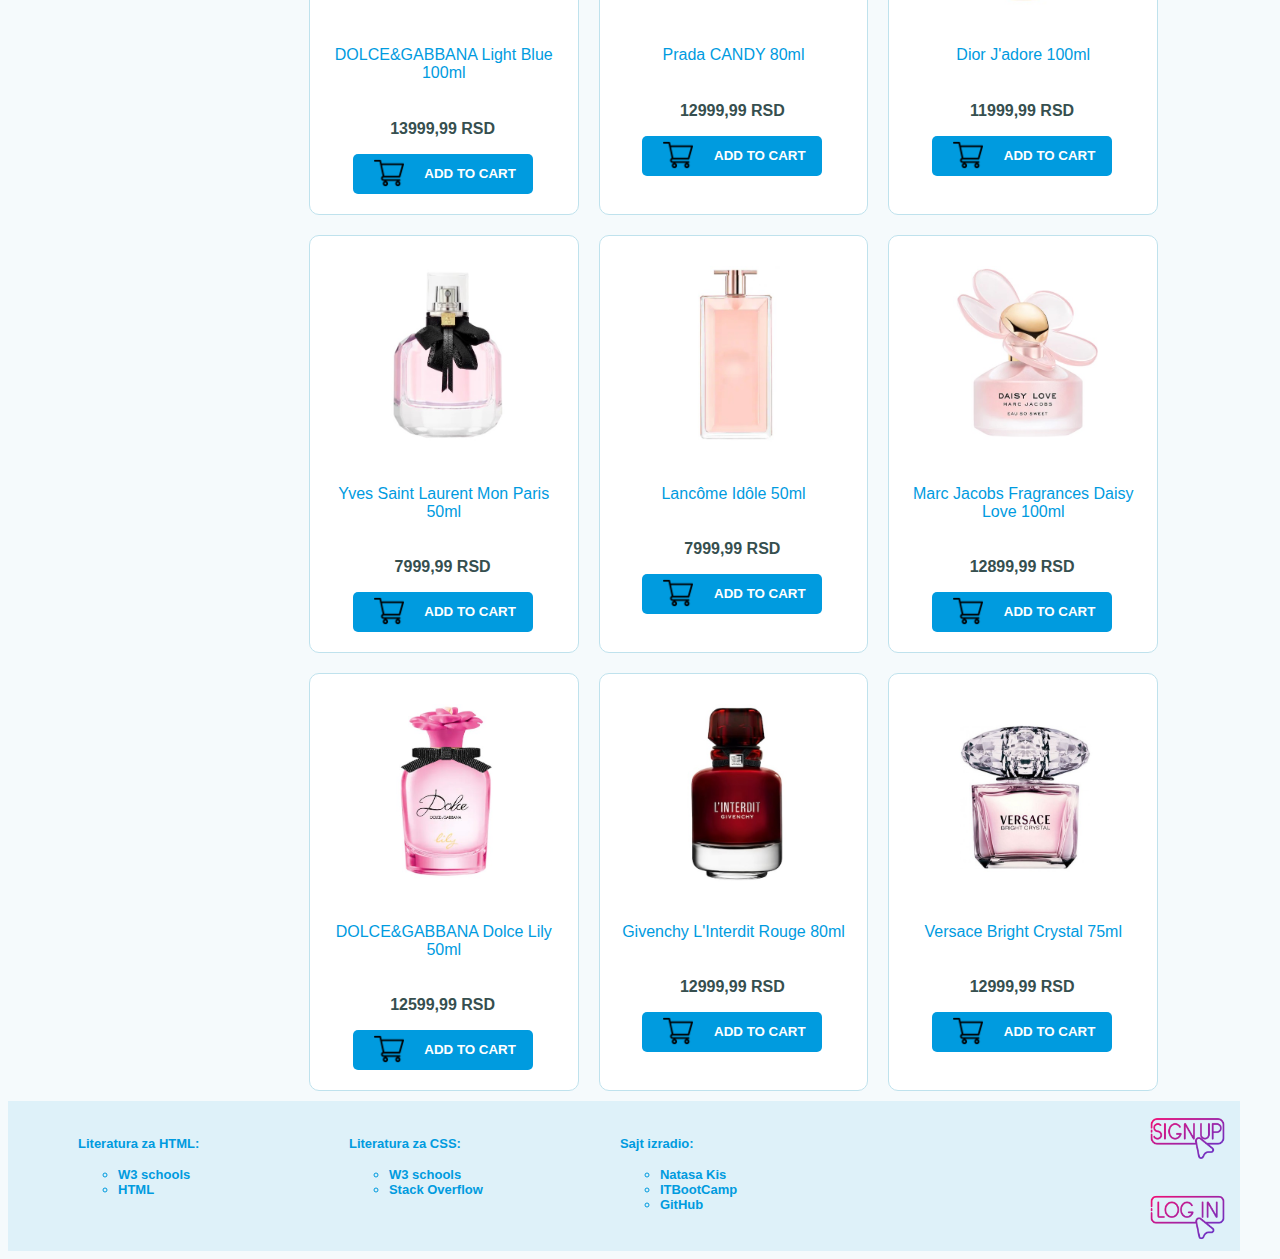
<file: hw12/zadatak5/public/products.html>
<!DOCTYPE html>
<html lang="en">
<head>
    <meta charset="UTF-8">
    <link rel="stylesheet" href="theme/css/products.css">
    <meta name="viewport" content="width=device-width, initial-scale=1.0">
    <title>The Perfume Shop</title>
    <link rel="icon" href="theme/img/perfume.png" />
</head>
<body>
    <header>
        <div>
            <span>PERFUME SHOP</span>
            <img src="theme/img/perfume.png" style="height: 35px;">
        </div>
        <nav>
        <ul>
            <li><a href="index.html">Home</a></li>
            <li><a href="products.html">Products</a></li>
            <li><a href="contact-us.html">Contact us</a></li>
            <li><a href="about-us.html">About us</a></li>
        </ul>
        </nav>
        <a href="#"><img src="theme/img/menu.png" alt="menu" id="menu"></a>
        <a href="#"><img src="theme/img/filter.png" alt="filter" id="filter"></a>
    </header>
    <div class="container">
        <aside>
           <div class="aside_checkbox">
                <label>Brand</label>
                <ul>
                    <li><label><input type="checkbox">Armani</label></li>
                    <li><label><input type="checkbox">Burberry</label></li>
                    <li><label><input type="checkbox">Chanel</label></li>
                    <li><label><input type="checkbox">Dior</label></li>
                    <li><label><input type="checkbox">Dolce Gabbana</label></li>
                    <li><label><input type="checkbox">Narciso</label></li>
                    <li><label><input type="checkbox">Yves Saint Laurent</label></li>
                </ul>
            </div>
            <div class="aside_checkbox">
                <label>Volume</label>
                <ul>
                    <li><label><input type="checkbox">0-29,99ml</label></li>
                    <li><label><input type="checkbox">30ml-49,99ml</label></li>
                    <li><label><input type="checkbox">50ml-79,99ml</label></li>
                    <li><label><input type="checkbox">80ml-99,99ml</label></li>
                    <li><label><input type="checkbox">100+ml</label></li>
                </ul>
            </div>
            <div class="aside_checkbox">
                <label>Sale</label>
                <ul>
                    <li><label class="short-label"><input type="checkbox">0-10%</label></li>
                    <li><label class="short-label"><input type="checkbox">10-20%</label></li>
                    <li><label class="short-label"><input type="checkbox">20-30%</label></li>
                </ul>
            </div>
        </aside>
        <main>
            <div class="product">
                <div class="product_subdiv">
                    <a href="single-product.html"><img src="theme/img/si.jpg" alt="Armani Si"></a>
                    <a href="single-product.html"><h6>Armani Beauty Sì Passione</h6></a>
                    <div class="product_subsubdiv">
                        <p><span class="snizenje">12299,99 RSD</span> 11289,99 RSD</p>
                        <button type="submit">
                            <div class="btn">
                                <img src="theme/img/shopping-cart.png" style="width:30px; height: 30px;" >
                                <span class="btn-text">ADD TO CART</span>
                            </div>
                        </button>
                    </div>
                </div>
            </div>
            <div class="product">
                <div class="product_subdiv">
                    <a href="single-product.html"><img src="theme/img/chanelchance.jpg" alt="Chanel Chance"></a>
                    <a href="single-product.html"><h6>Chanel Chance 50ml</h6></a>
                    <div class="product_subsubdiv">
                        <p>12290,99 RSD</p>
                        <button type="submit">
                            <div class="btn">
                                <img src="theme/img/shopping-cart.png" style="width:30px; height: 30px;" >
                                <span class="btn-text">ADD TO CART</span>
                            </div>
                        </button>
                    </div>
                </div>
            </div>
            <div class="product">
                <div class="product_subdiv">
                    <a href="single-product.html"><img src="theme/img/libre.jpg" alt="YSL Libre"></a>
                    <a href="single-product.html"><h6>Yves Saint Laurent Libre 50ml</h6></a>
                    <div class="product_subsubdiv">
                        <p>15699,99 RSD</p>
                        <button type="submit">
                            <div class="btn">
                                <img src="theme/img/shopping-cart.png" style="width:30px; height: 30px;" >
                                <span class="btn-text">ADD TO CART</span>
                            </div>
                        </button>
                    </div>
                </div>
            </div>
            <div class="product">
                <div class="product_subdiv">
                    <a href="single-product.html"><img src="theme/img/YSLopium.jpg" alt="YSL Opium"></a>
                    <a href="single-product.html"><h6>Yves Saint Laurent Black Opium 90ml</h6></a>
                    <div class="product_subsubdiv">
                        <p>16989,00 RSD</p>
                        <button type="submit">
                            <div class="btn">
                                <img src="theme/img/shopping-cart.png" style="width:30px; height: 30px;" >
                                <span class="btn-text">ADD TO CART</span>
                            </div>
                        </button>
                    </div>
                </div>
            </div>
            <div class="product">
                <div class="product_subdiv">
                    <a href="single-product.html"><img src="theme/img/bher.jpg" alt="BURBERRY Her"></a>
                    <a href="single-product.html"><h6>BURBERRY Her 100ml</h6></a>
                    <div class="product_subsubdiv">
                        <p>18359,90 RSD</p>
                        <button type="submit">
                            <div class="btn">
                                <img src="theme/img/shopping-cart.png" style="width:30px; height: 30px;" >
                                <span class="btn-text">ADD TO CART</span>
                            </div>
                        </button>
                    </div>
                </div>
            </div>
            <div class="product">
                <div class="product_subdiv">
                    <a href="single-product.html"><img src="theme/img/ch2.jpg" alt="CHANEL CHANCE EAU FRAÎCHE"></a>
                    <a href="single-product.html"><h6>CHANEL CHANCE EAU FRAÎCHE 30ml</h6></a>
                    <div class="product_subsubdiv">
                        <p><span class="snizenje">9789,50 RSD</span> 9749,50 RSD</p>
                        <button type="submit">
                            <div class="btn">
                                <img src="theme/img/shopping-cart.png" style="width:30px; height: 30px;" >
                                <span class="btn-text">ADD TO CART</span>
                            </div>
                        </button>
                    </div>
                </div>
            </div>
            <div class="product">
                <div class="product_subdiv">
                    <a href="single-product.html"><img src="theme/img/missdior.jpg" alt="Dior Miss Dior"></a>
                    <a href="single-product.html"><h6>Dior Miss Dior 50ml</h6></a>
                    <div class="product_subsubdiv">
                        <p>11290,99 RSD</p>
                        <button type="submit">
                            <div class="btn">
                                <img src="theme/img/shopping-cart.png" style="width:30px; height: 30px;" >
                                <span class="btn-text">ADD TO CART</span>
                            </div>
                        </button>
                    </div>
                </div>
            </div>
            <div class="product">
                <div class="product_subdiv">
                    <a href="single-product.html"><img src="theme/img/myway.jpg" alt="My way"></a>
                    <a href="single-product.html"><h6>Armani Beauty My Way 100ml</h6></a>
                    <div class="product_subsubdiv">
                        <p>14999,99 RSD</p>
                        <button type="submit">
                            <div class="btn">
                                <img src="theme/img/shopping-cart.png" style="width:30px; height: 30px;" >
                                <span class="btn-text">ADD TO CART</span>
                            </div>
                        </button>
                    </div>
                </div>
            </div>
            <div class="product">
                <div class="product_subdiv">
                    <a href="single-product.html"><img src="theme/img/narciso.jpg" alt="Narciso"></a>
                    <a href="single-product.html"><h6>Narciso Rodriguez for her 30ml</h6></a>
                    <div class="product_subsubdiv">
                        <p>6999,99 RSD</p>
                        <button type="submit">
                            <div class="btn">
                                <img src="theme/img/shopping-cart.png" style="width:30px; height: 30px;" >
                                <span class="btn-text">ADD TO CART</span>
                            </div>
                        </button>
                    </div>
                </div>
            </div>
            <div class="product">
                <div class="product_subdiv">
                    <a href="single-product.html"><img src="theme/img/dg.jpg" alt="DG Light Blue"></a>
                    <a href="single-product.html"><h6>DOLCE&GABBANA Light Blue 100ml</h6></a>
                    <div class="product_subsubdiv">
                        <p>13999,99 RSD</p>
                        <button type="submit">
                            <div class="btn">
                                <img src="theme/img/shopping-cart.png" style="width:30px; height: 30px;" >
                                <span class="btn-text">ADD TO CART</span>
                            </div>
                        </button>
                    </div>
                </div>
            </div>
            <div class="product">
                <div class="product_subdiv">
                    <a href="single-product.html"><img src="theme/img/prada.jpg" alt="Prada candy"></a>
                    <a href="single-product.html"><h6>Prada CANDY 80ml</h6></a>
                    <div class="product_subsubdiv">
                        <p>12999,99 RSD</p>
                        <button type="submit">
                            <div class="btn">
                                <img src="theme/img/shopping-cart.png" style="width:30px; height: 30px;" >
                                <span class="btn-text">ADD TO CART</span>
                            </div>
                        </button>
                    </div>
                </div>
            </div>
            <div class="product">
                <div class="product_subdiv">
                    <a href="single-product.html"><img src="theme/img/dior.jpg" alt="Dior J'adore"></a>
                    <a href="single-product.html"><h6>Dior J'adore 100ml</h6></a>
                    <div class="product_subsubdiv">
                        <p>11999,99 RSD</p>
                        <button type="submit">
                            <div class="btn">
                                <img src="theme/img/shopping-cart.png" style="width:30px; height: 30px;" >
                                <span class="btn-text">ADD TO CART</span>
                            </div>
                        </button>
                    </div>
                </div>
            </div>
            <div class="product">
                <div class="product_subdiv">
                    <a href="single-product.html"><img src="theme/img/monpar.jpg" alt="Mon Paris"></a>
                    <a href="single-product.html"><h6>Yves Saint Laurent Mon Paris 50ml</h6></a>
                    <div class="product_subsubdiv">
                        <p>7999,99 RSD</p>
                        <button type="submit">
                            <div class="btn">
                                <img src="theme/img/shopping-cart.png" style="width:30px; height: 30px;" >
                                <span class="btn-text">ADD TO CART</span>
                            </div>
                        </button>
                    </div>
                </div>
            </div>
            <div class="product">
                <div class="product_subdiv">
                    <a href="single-product.html"><img src="theme/img/lancome.jpg" alt="Idole"></a>
                    <a href="single-product.html"><h6>Lancôme Idôle 50ml</h6></a>
                    <div class="product_subsubdiv">
                        <p>7999,99 RSD</p>
                        <button type="submit">
                            <div class="btn">
                                <img src="theme/img/shopping-cart.png" style="width:30px; height: 30px;" >
                                <span class="btn-text">ADD TO CART</span>
                            </div>
                        </button>
                    </div>
                </div>
            </div>
            <div class="product">
                <div class="product_subdiv">
                    <a href="single-product.html"><img src="theme/img/marc.jpg" alt="Marc Jacobs"></a>
                    <a href="single-product.html"><h6>Marc Jacobs Fragrances Daisy Love 100ml</h6></a>
                    <div class="product_subsubdiv">
                        <p>12899,99 RSD</p>
                        <button type="submit">
                            <div class="btn">
                                <img src="theme/img/shopping-cart.png" style="width:30px; height: 30px;" >
                                <span class="btn-text">ADD TO CART</span>
                            </div>
                        </button>
                    </div>
                </div>
            </div>
            <div class="product">
                <div class="product_subdiv">
                    <a href="single-product.html"><img src="theme/img/dolce.jpg" alt="Dolce Lily"></a>
                    <a href="single-product.html"><h6>DOLCE&GABBANA Dolce Lily 50ml</h6></a>
                    <div class="product_subsubdiv">
                        <p>12599,99 RSD</p>
                        <button type="submit">
                            <div class="btn">
                                <img src="theme/img/shopping-cart.png" style="width:30px; height: 30px;" >
                                <span class="btn-text">ADD TO CART</span>
                            </div>
                        </button>
                    </div>
                </div>
            </div>
            <div class="product">
                <div class="product_subdiv">
                    <a href="single-product.html"><img src="theme/img/giv.jpg" alt="L'Interdit Rouge"></a>
                    <a href="single-product.html"><h6>Givenchy L'Interdit Rouge 80ml</h6></a>
                    <div class="product_subsubdiv">
                        <p>12999,99 RSD</p>
                        <button type="submit">
                            <div class="btn">
                                <img src="theme/img/shopping-cart.png" style="width:30px; height: 30px;" >
                                <span class="btn-text">ADD TO CART</span>
                            </div>
                        </button>
                    </div>
                </div>
            </div>
            <div class="product">
                <div class="product_subdiv">
                    <a href="single-product.html"><img src="theme/img/ver.jpg" alt="Versace Bright Crystal"></a>
                    <a href="single-product.html"><h6>Versace Bright Crystal 75ml</h6></a>
                    <div class="product_subsubdiv">
                        <p>12999,99 RSD</p>
                        <button type="submit">
                            <div class="btn">
                                <img src="theme/img/shopping-cart.png" style="width:30px; height: 30px;" >
                                <span class="btn-text">ADD TO CART</span>
                            </div>
                        </button>
                    </div>
                </div>
            </div>
        </main>
    </div>
    <footer>
        <nav>
            <section>
                <h6>Literatura za HTML:</h6>
                    <ul>
                        <li><a href="https://www.w3schools.com/html/default.asp" target="_blank">W3 schools</a></li>
                        <li><a href="https://html.com/" target="_blank">HTML</a></li>
                    </ul>
            </section>
            <section>
                <h6>Literatura za CSS:</h6>
                    <ul>
                        <li><a href="https://www.w3schools.com/css/default.asp" target="_blank">W3 schools</a></li>
                        <li><a href="https://stackoverflow.com/" target="_blank">Stack Overflow</a></li>
                    </ul>
            </section>
            <section>
                <h6>Sajt izradio:</h6>
                    <ul>
                        <li>Natasa Kis</li>
                        <li>ITBootCamp</li>
                        <li><a href="https://www.github.com/natasakis" target="_blank">GitHub</a></li>
                    </ul>
            </section>
        </nav>
            <div>
                <a href="register.html"><img src="theme/img/signup.png" style="height: 75px;"></a>
                <a href="login.html"><img src="theme/img/log-in.png" style="height: 75px;"></a>
            </div>
    </footer>
    <a href="#"><img id="up_a" src="theme/img/up_arrow.png" alt="up"></a>
</body>
</html>
</file>
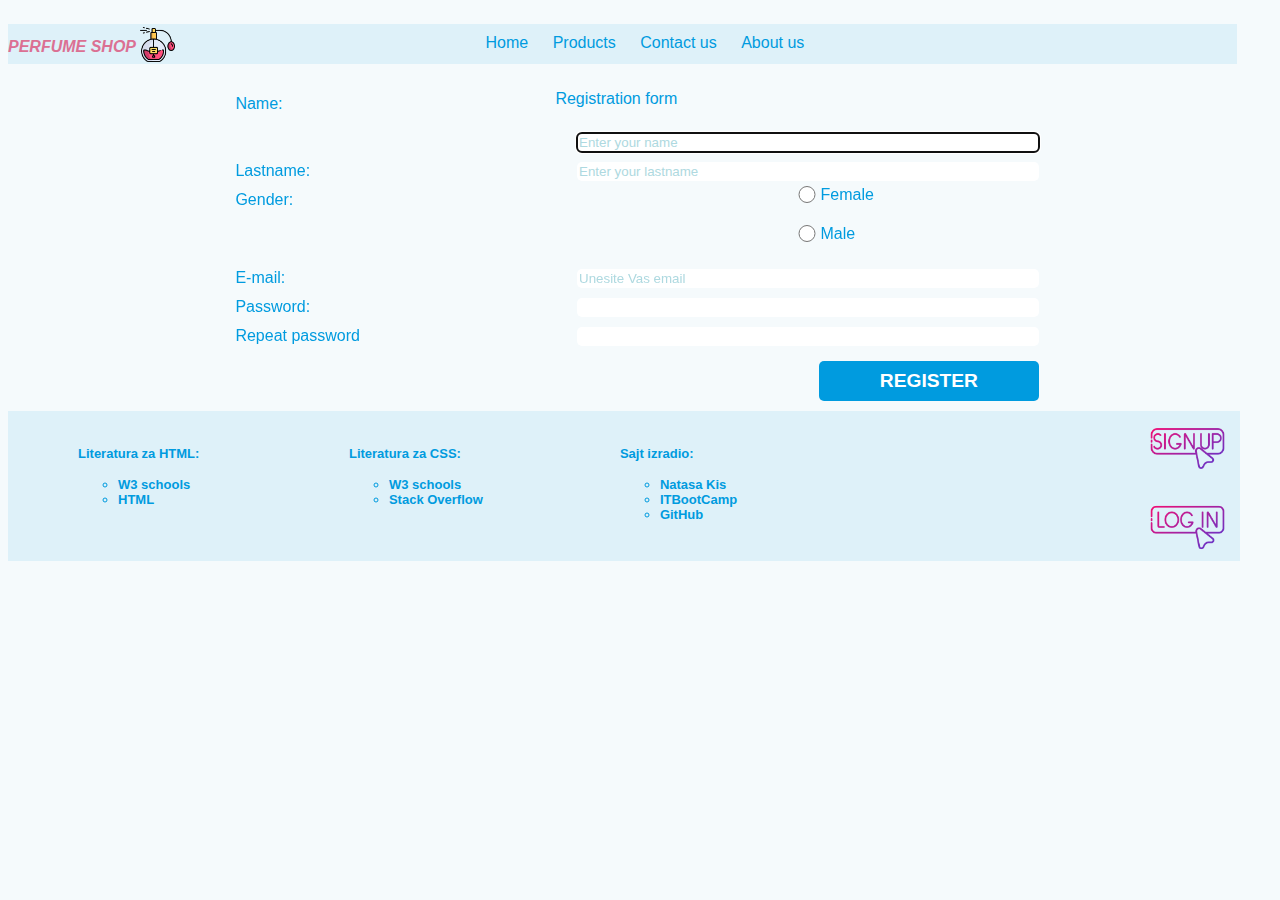
<file: hw12/zadatak5/public/register.html>
<!DOCTYPE html>
<html lang="sr">
    <head>
        <meta charset="UTF-8">
        <link rel="stylesheet" type="text/css" href="theme/css/register.css">
        <meta name="viewport" content="width=device-width, initial-scale=1.0">
        <title>The Perfume Shop</title>
        <link rel="icon" href="theme/img/perfume.png" />
    </head>
    <body>
        <header>
            <div>
                <span>PERFUME SHOP</span>
                <img src="theme/img/perfume.png" style="height: 35px;">
            </div>
            <nav>
            <ul>
                <li><a href="index.html">Home</a></li>
                <li><a href="products.html">Products</a></li>
                <li><a href="contact-us.html">Contact us</a></li>
                <li><a href="about-us.html">About us</a></li>
            </ul>
            </nav>
            <a href="#"><img src="theme/img/menu.png" alt="menu" id="menu"></a>
            <a href="#"><img src="theme/img/filter.png" alt="filter" id="filter"></a>
        </header>

        <main>
            <form><!--u okviru forme je potrebno da bude action-->
                <fieldset>
                    <legend>
                        Registration form
                    </legend>
                    <label for="ime">Name:</label>
                    <input type="text" id="ime" name="ime" placeholder="Enter your name" maxlength="20" required autofocus><br>
                    <label for="prezime">Lastname:</label>
                    <input type="text" id="prezime" name="prezime" placeholder="Enter your lastname" maxlength="20" required><br>
                    <label for="pol" id="pol">Gender:</label>
                    <div class="pol1">
                        <input type="radio" id="zenski" name="pol[]" value="Z" class="radio-input">
                        <label for="zenski" class="radio-label">Female</label>
                    </div><br>
                    <div class="pol1">
                        <input type="radio" id="muski" name="pol[]" value="M" class="radio-input">
                        <label for="muski" class="radio-label">Male</label>
                    </div><br>
                    <label for="email">E-mail:</label>
                    <input type="email" id="email" name="email" placeholder="Unesite Vas email" required><br>
                    <label for="password1">Password:</label>
                    <input type="password" id="password1" name="password1" minlength="4" maxlength="10" required><br>
                    <label for="password2">Repeat password</label>
                    <input type="password" id="password2" name="password2" minlength="4" maxlength="10" required><br> 
                    <div class="butt">
                    <button type="submit" value="Submit" formaction="list.html">REGISTER</button>
                </div>
                </fieldset>
            </form>
        </main>
        <footer>
            <nav>
                <section>
                    <h6>Literatura za HTML:</h6>
                        <ul>
                            <li><a href="https://www.w3schools.com/html/default.asp" target="_blank">W3 schools</a></li>
                            <li><a href="https://html.com/" target="_blank">HTML</a></li>
                        </ul>
                </section>
                <section>
                    <h6>Literatura za CSS:</h6>
                        <ul>
                            <li><a href="https://www.w3schools.com/css/default.asp" target="_blank">W3 schools</a></li>
                            <li><a href="https://stackoverflow.com/" target="_blank">Stack Overflow</a></li>
                        </ul>
                </section>
                <section>
                    <h6>Sajt izradio:</h6>
                        <ul>
                            <li>Natasa Kis</li>
                            <li>ITBootCamp</li>
                            <li><a href="https://www.github.com/natasakis" target="_blank">GitHub</a></li>
                        </ul>
                </section>
            </nav>
                <div>
                    <a href="register.html"><img src="theme/img/signup.png" style="height: 75px;"></a>
                    <a href="login.html"><img src="theme/img/log-in.png" style="height: 75px;"></a>
                </div>
        </footer>



    </body>
</html>
</file>
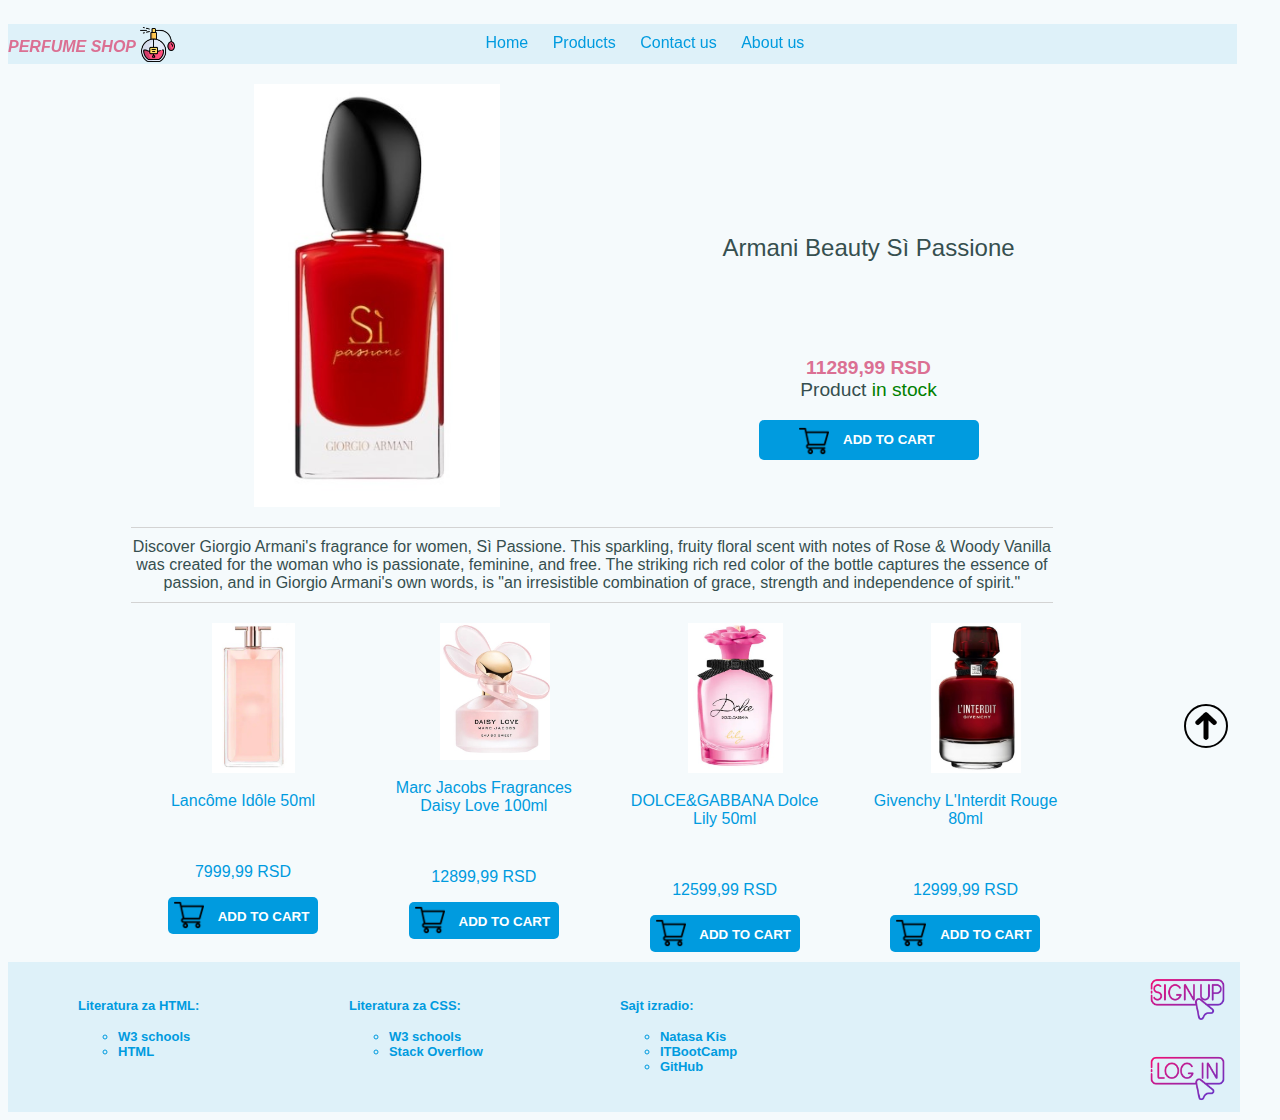
<file: hw12/zadatak5/public/single-product.html>
<!DOCTYPE html>
<html lang="en">
<head>
    <meta charset="UTF-8">
    <link rel="stylesheet" href="theme/css/single-product.css">
    <meta name="viewport" content="width=device-width, initial-scale=1.0">
    <title>The Perfume Shop</title>
    <link rel="icon" href="theme/img/perfume.png" />
</head>
<body>
    <header>
        <div>
            <span>PERFUME SHOP</span>
            <img src="theme/img/perfume.png" style="height: 35px;">
        </div>
        <nav>
        <ul>
            <li><a href="index.html">Home</a></li>
            <li><a href="products.html">Products</a></li>
            <li><a href="contact-us.html">Contact us</a></li>
            <li><a href="about-us.html">About us</a></li>
        </ul>
        </nav>
        <a href="#"><img src="theme/img/menu.png" alt="menu" id="menu"></a>
        <a href="#"><img src="theme/img/filter.png" alt="filter" id="filter"></a>
    </header>
    <div class="container">
        <main>
                    <img src="theme/img/si.jpg" alt="Armani Si">
                    <h6>Armani Beauty Sì Passione</h6>
                    <div class="product_subsubdiv">
                        <p><span id="cena">11289,99 RSD</span></span><br>Product <span>in stock</span></p>
                        <button type="submit">
                            <div class="btn">
                                <img src="theme/img/shopping-cart.png" style="width:30px; height: 30px;" >
                                <span class="btn-text">ADD TO CART</span>
                            </div>
                        </button>
                    </div>
                    <p class="main-desc">Discover Giorgio Armani's fragrance for women, Sì Passione. This sparkling, fruity floral scent with notes of Rose & Woody Vanilla was created for the woman who is passionate, feminine, and free.

                        The striking rich red color of the bottle captures the essence of passion, and in Giorgio Armani's own words, is "an irresistible combination of grace, strength and independence of spirit."</p>
        </main>
        <aside>
            <div class="product">
                <div class="product_subdiv">
                    <a href="single-product.html"><img src="theme/img/lancome.jpg" alt="Idole"></a>
                    <a href="single-product.html"><h6>Lancôme Idôle 50ml</h6></a><br>
                    <div class="product_subsubdiv1">
                        <p>7999,99 RSD</p>
                        <button type="submit">
                            <div class="btn">
                                <img src="theme/img/shopping-cart.png" style="width:30px; height: 30px;" >
                                <span class="btn-text">ADD TO CART</span>
                            </div>
                        </button>
                    </div>
                </div>
            </div>
            <div class="product">
                <div class="product_subdiv">
                    <a href="single-product.html"><img src="theme/img/marc.jpg" alt="Marc Jacobs"></a>
                    <a href="single-product.html"><h6>Marc Jacobs Fragrances Daisy Love 100ml</h6></a><br>
                    <div class="product_subsubdiv1">
                        <p>12899,99 RSD</p>
                        <button type="submit">
                            <div class="btn">
                                <img src="theme/img/shopping-cart.png" style="width:30px; height: 30px;" >
                                <span class="btn-text">ADD TO CART</span>
                            </div>
                        </button>
                    </div>
                </div>
            </div>
            <div class="product">
                <div class="product_subdiv">
                    <a href="single-product.html"><img src="theme/img/dolce.jpg" alt="Dolce Lily"></a>
                    <a href="single-product.html"><h6>DOLCE&GABBANA Dolce Lily 50ml</h6></a><br>
                    <div class="product_subsubdiv1">
                        <p>12599,99 RSD</p>
                        <button type="submit">
                            <div class="btn">
                                <img src="theme/img/shopping-cart.png" style="width:30px; height: 30px;" >
                                <span class="btn-text">ADD TO CART</span>
                            </div>
                        </button>
                    </div>
                </div>
            </div>
            <div class="product">
                <div class="product_subdiv">
                    <a href="single-product.html"><img src="theme/img/giv.jpg" alt="L'Interdit Rouge"></a>
                    <a href="single-product.html"><h6>Givenchy L'Interdit Rouge 80ml</h6></a>
                    <div class="product_subsubdiv1">
                        <p>12999,99 RSD</p>
                        <button type="submit">
                            <div class="btn">
                                <img src="theme/img/shopping-cart.png" style="width:30px; height: 30px;" >
                                <span class="btn-text">ADD TO CART</span>
                            </div>
                        </button>
                    </div>
                </div>
            </div>
        </aside>
    </div>
    <footer>
        <nav>
            <section>
                <h6>Literatura za HTML:</h6>
                    <ul>
                        <li><a href="https://www.w3schools.com/html/default.asp" target="_blank">W3 schools</a></li>
                        <li><a href="https://html.com/" target="_blank">HTML</a></li>
                    </ul>
            </section>
            <section>
                <h6>Literatura za CSS:</h6>
                    <ul>
                        <li><a href="https://www.w3schools.com/css/default.asp" target="_blank">W3 schools</a></li>
                        <li><a href="https://stackoverflow.com/" target="_blank">Stack Overflow</a></li>
                    </ul>
            </section>
            <section>
                <h6>Sajt izradio:</h6>
                    <ul>
                        <li>Natasa Kis</li>
                        <li>ITBootCamp</li>
                        <li><a href="https://www.github.com/natasakis" target="_blank">GitHub</a></li>
                    </ul>
            </section>
        </nav>
            <div>
                <a href="register.html"><img src="theme/img/signup.png" style="height: 75px;"></a>
                <a href="login.html"><img src="theme/img/log-in.png" style="height: 75px;"></a>
            </div>
    </footer>
    <a href="#"><img id="up_a" src="theme/img/up_arrow.png" alt="up"></a>
</body>
</html>
</file>
<file: hw12/zadatak5/public/theme/css/index.css>
body{
    width: 98%;
    font-family: sans-serif;
    position: absolute;
    color: rgb(0,155,223);
    background-color: rgb(245,250,252);
    text-align: center;
}
header{
    width: 98%;
    background-color: rgb(222,241,249);
    height: 40px;
    text-align: center;
    margin-bottom: 20px;
    position: sticky;
    top: 10px;
    z-index: 1; 
}
header div{
    padding-top: 3px;
    float:left;
}
header div span{
    font-size: medium;
    font-style: oblique;
    font-weight: bold;
    vertical-align: 10px;
    color: palevioletred;
}
header nav{
    transform: translateX(-5%);
}
header nav li{

    display: inline-block;
    padding: 10px;
    padding-right: 10px;
    padding-left: 10px;
    vertical-align: -10px;
}
header nav li a{
    text-decoration: none;
    color: rgb(0,155,223);
}
header nav ul li:hover{
    background-color: rgb(0,155,223);
}
header nav ul li a:hover{
    color:white;
}

main img{
    text-align: center;
    width: 90%;
}
aside{
    width: 98%;
}
aside div{
    width: 19%;
    float:left;
}
aside div img{
    max-width: 200px;
}

footer{
    background-color: rgb(222,241,249);
    width: 95%;
    text-align: center;
    clear: both;
    height: 150px;
    text-align: left;
    padding-left: 40px;
}
footer nav{
    width: 90%;
    text-align: left;

}
footer nav section{
    padding: 5px;
    margin-left: 25px;
    float: left;
    width: 23%;
}
footer nav section h6{
    font-size: small;
    padding: 0px;
    margin-bottom: 0cm;
}

footer nav li{
    list-style: circle;
    font-size: small;
    text-decoration: none;
    color: rgb(0,155,223);
    font-weight: bold;
}
footer nav li a{
    text-decoration: none;
    color: rgb(0,155,223);
}
footer div a{
    margin-right: 15px;
    float: right;
}
footer div{
    width: 8%;
    float: right;


}

#up_a{
    height: 40px;
    width: 40px;
    margin: 2px;
    border: 2px solid black;
    border-radius: 50%;
    position: fixed;
    right: 50px;
    bottom: 150px;
}
a:active {
    color: forestgreen;
  }
#filter{
    visibility: hidden;
    height: 40px;
    width: 40px;
    margin: 2px;
    border: 2px solid black;
    border-radius: 50%;
    position: fixed;
    left: 20px;
    top:70px;
}
#menu{
    visibility: hidden;
    height: 30px;
    width: 30px;
    position: sticky;
    left: 90%;
    top:12px;
}
@media only screen and (max-width:992px){
    main{
        grid-template-columns: 50% 50%;
    }
    aside{
    display: grid;
    grid-template-columns: 17% 17% 17% 17% 17%;
    }
    footer{
        width: 93%;
    }

}
@media only screen and (max-width:576px){
    aside{
        width: 80%;
        display: grid;
        grid-template-columns: 19% 19% 19% 19% 19%;
        transform: translateX(7%);
    }
    aside div img{
        display: none;
    }
    header nav li a{
        font-size: x-small;
    }
    footer nav li{
        font-size: xx-small;
    }
}
@media only screen and (max-width:390px){
    aside{display: none;}
    header nav{display:none;}
    footer nav{display: none;}
    #menu{
        visibility: visible;
    }
}
</file>
<file: hw12/zadatak5/public/theme/css/about-us.css>
body{
    width: 98%;
    font-family: sans-serif;
    position: absolute;
    color: rgb(0,155,223);
    background-color: rgb(245,250,252);
    text-align: center;
}
header{
    width: 98%;
    background-color: rgb(222,241,249);
    height: 40px;
    text-align: center;
    margin-bottom: 20px;
    position: sticky;
    top: 10px;
    z-index: 1; 
}
header div{
    padding-top: 3px;
    float:left;
}
header div span{
    font-size: medium;
    font-style: oblique;
    font-weight: bold;
    vertical-align: 10px;
    color: palevioletred;
}
header nav{
    transform: translateX(-5%);
}
header nav li{

    display: inline-block;
    padding: 10px;
    padding-right: 10px;
    padding-left: 10px;
    vertical-align: -10px;
}
header nav li a{
    text-decoration: none;
    color: rgb(0,155,223);
}
header nav ul li:hover{
    background-color: rgb(0,155,223);
}
header nav ul li a:hover{
    color:white;
}
.container{
    width: 97%;
}
.container img{
    float: left;
    width: 50%;
    margin: 5px;
}
.container p{
    text-align: justify;
    color: gray;
}










footer{
    background-color: rgb(222,241,249);
    width: 95%;
    text-align: center;
    clear: both;
    height: 150px;
    text-align: left;
    padding-left: 40px;
}
footer nav{
    width: 90%;
    text-align: left;

}
footer nav section{
    padding: 5px;
    margin-left: 25px;
    float: left;
    width: 22%;
}
footer nav section h6{
    font-size: small;
    padding: 0px;
    margin-bottom: 0cm;
}

footer nav li{
    list-style: circle;
    font-size: small;
    text-decoration: none;
    color: rgb(0,155,223);
    font-weight: bold;
}
footer nav li a{
    text-decoration: none;
    color: rgb(0,155,223);
}
footer div a{
    margin-right: 15px;
    float: right;
}
footer div{
    width: 8%;
    float: right;


}

#up_a{
    height: 40px;
    width: 40px;
    margin: 2px;
    border: 2px solid black;
    border-radius: 50%;
    position: fixed;
    right: 50px;
    bottom: 150px;
}
a:active {
    color: forestgreen;
  }
#filter{
    visibility: hidden;
    height: 40px;
    width: 40px;
    margin: 2px;
    border: 2px solid black;
    border-radius: 50%;
    position: fixed;
    left: 20px;
    top:70px;
}
#menu{
    visibility: hidden;
    height: 30px;
    width: 30px;
    position: sticky;
    left: 90%;
    top:12px;
}
@media only screen and (max-width:992px){
    main{
        grid-template-columns: 50% 50%;
    }
    footer{
        width: 93%;
    }

}
@media only screen and (max-width:576px){
    main{
        clear: both;
        display: grid;
        grid-template-columns: repeat(1,1fr);
        
    }
    aside{
        width: 80%;
        display: grid;
        grid-template-columns: 21% 28% 9%;
        transform: translateX(7%);
    }
    header nav li a{
        font-size: x-small;
    }
    main .product{
        transform: translateX(33%);
        width: 80%;
    }
}
@media only screen and (max-width:390px){
    aside{display: none;}
    header nav{display:none;}
    footer nav{display: none;}
    .product{
        transform: translateX(15%);
    }
    .product_subsubdiv{
        transform: translateY(-15%);
    }
    #menu{
        visibility: visible;
    }
}
</file>
<file: hw12/zadatak5/public/theme/css/contact-us.css>
body{
    width: 98%;
    font-family: sans-serif;
    position: absolute;
    color: rgb(0,155,223);
    background-color: rgb(245,250,252);
    text-align: center;
}
header{
    width: 98%;
    background-color: rgb(222,241,249);
    height: 40px;
    text-align: center;
    margin-bottom: 20px;
    position: sticky;
    top: 10px;
    z-index: 1; 
}
header div{
    padding-top: 3px;
    float:left;
}
header div span{
    font-size: medium;
    font-style: oblique;
    font-weight: bold;
    vertical-align: 10px;
    color: palevioletred;
}
header nav{
    transform: translateX(-5%);
}
header nav li{

    display: inline-block;
    padding: 10px;
    padding-right: 10px;
    padding-left: 10px;
    vertical-align: -10px;
}
header nav li a{
    text-decoration: none;
    color: rgb(0,155,223);
}
header nav ul li:hover{
    background-color: rgb(0,155,223);
}
header nav ul li a:hover{
    color:white;
}

.containter{
    width: 98%;
    text-align: center;
}

button{
    color:white;
    background-color: rgb(0,155,223);
    height: 40px;
    width: 220px;
    font-weight: bolder;
    border-radius: 5px;
    border-style: none;
    cursor: pointer;
    margin-top: 10px;
    font-size: larger;
}
.butt{
    width: 40%;
    float: right;
}


button:hover{
    background-color: rgb(254,114,52);
    color:white;
}

.container label{
    margin-top: 30px;
    font-size: large;
    font-weight: 200;
    float: left;
    width: 30%;
    text-align: left;
}
.container input{
    height: 35px;
    float: right;
    width: 60%;
    margin-top: 10px;
}
#message{
    height: 80px;
    width: 60%;
    float: right;
    margin-top: 10px;
    margin-bottom: 5px;
}
fieldset{
    border-style: none;
}
legend{
    font-size: x-large;
    font-weight: 200;
    float: left;
    width: 98%;
    text-align: center;
    margin-bottom: 20px;
}







footer{
    background-color: rgb(222,241,249);
    width: 95%;
    text-align: center;
    clear: both;
    height: 150px;
    text-align: left;
    padding-left: 40px;
}
footer nav{
    width: 90%;
    text-align: left;

}
footer nav section{
    padding: 5px;
    margin-left: 25px;
    float: left;
    width: 22%;
}
footer nav section h6{
    font-size: small;
    padding: 0px;
    margin-bottom: 0cm;
}

footer nav li{
    list-style: circle;
    font-size: small;
    text-decoration: none;
    color: rgb(0,155,223);
    font-weight: bold;
}
footer nav li a{
    text-decoration: none;
    color: rgb(0,155,223);
}
footer div a{
    margin-right: 15px;
    float: right;
}
footer div{
    width: 8%;
    float: right;


}

#up_a{
    height: 40px;
    width: 40px;
    margin: 2px;
    border: 2px solid black;
    border-radius: 50%;
    position: fixed;
    right: 50px;
    bottom: 150px;
}
a:active {
    color: forestgreen;
  }
#filter{
    visibility: hidden;
    height: 40px;
    width: 40px;
    margin: 2px;
    border: 2px solid black;
    border-radius: 50%;
    position: fixed;
    left: 20px;
    top:70px;
}
#menu{
    visibility: hidden;
    height: 30px;
    width: 30px;
    position: sticky;
    left: 90%;
    top:12px;
}
@media only screen and (max-width:992px){
    main{
        grid-template-columns: 50% 50%;
    }
    footer{
        width: 93%;
    }

}
@media only screen and (max-width:576px){
    main{
        clear: both;
        display: grid;
        grid-template-columns: repeat(1,1fr);
        
    }
    button{
        width: 140px;
    }
}
@media only screen and (max-width:390px){
    aside{display: none;}
    header nav{display:none;}
    footer nav{display: none;}
    .product{
        transform: translateX(15%);
    }
    .product_subsubdiv{
        transform: translateY(-15%);
    }
    #menu{
        visibility: visible;
    }
}
</file>
<file: hw12/zadatak5/public/theme/css/login.css>
body{
    width: 98%;
    font-family: sans-serif;
    position: absolute;
    color: rgb(0,155,223);
    background-color: rgb(245,250,252);
    text-align: center;
}
header{
    width: 98%;
    background-color: rgb(222,241,249);
    height: 40px;
    text-align: center;
    margin-bottom: 20px;
    position: sticky;
    top: 10px;
    z-index: 1; 
}
header div{
    padding-top: 3px;
    float:left;
}
header div span{
    font-size: medium;
    font-style: oblique;
    font-weight: bold;
    vertical-align: 10px;
    color: palevioletred;
}
header nav{
    transform: translateX(-5%);
}
header nav li{

    display: inline-block;
    padding: 10px;
    padding-right: 10px;
    padding-left: 10px;
    vertical-align: -10px;
}
header nav li a{
    text-decoration: none;
    color: rgb(0,155,223);
}
header nav ul li:hover{
    background-color: rgb(0,155,223);
}
header nav ul li a:hover{
    color:white;
}

main{
    width: 98%;
}
form {
    display: inline-block;
    position: relative; 
    width: 70%;
    text-align: right;
}

button{
    color:white;
    background-color: rgb(0,155,223);
    height: 40px;
    width: 220px;
    font-weight: bolder;
    border-radius: 5px;
    border-style: none;
    cursor: pointer;
    margin-top: 10px;
    font-size: larger;
}
.butt{
    width: 40%;
    float: right;
}


button:hover{
    background-color: rgb(254,114,52);
    color:white;
}

label {
    width: 40%;
    position: absolute;
    left: 5%;
    text-align: left;
    margin-top: 5px;
    margin-bottom: 5px;
    cursor: none;
}
input{
    width: 55%;
    height: 17px;    
    border-radius: 5px;
    border-style: none;
    color:#494850;
    margin-top: 5px;
    margin-bottom: 5px;
}
::placeholder { 
    color: #aed9e0;
    opacity: 1; 
  }



fieldset{
    border-style: none;
}
legend{
    font-size: medium;
    font-weight: 200;
    float: left;
    width: 98%;
    text-align: center;
    margin-bottom: 20px;
}







footer{
    background-color: rgb(222,241,249);
    width: 95%;
    text-align: center;
    clear: both;
    height: 150px;
    text-align: left;
    padding-left: 40px;
}
footer nav{
    width: 90%;
    text-align: left;

}
footer nav section{
    padding: 5px;
    margin-left: 25px;
    float: left;
    width: 22%;
}
footer nav section h6{
    font-size: small;
    padding: 0px;
    margin-bottom: 0cm;
}

footer nav li{
    list-style: circle;
    font-size: small;
    text-decoration: none;
    color: rgb(0,155,223);
    font-weight: bold;
}
footer nav li a{
    text-decoration: none;
    color: rgb(0,155,223);
}
footer div a{
    margin-right: 15px;
    float: right;
}
footer div{
    width: 8%;
    float: right;


}

#up_a{
    height: 40px;
    width: 40px;
    margin: 2px;
    border: 2px solid black;
    border-radius: 50%;
    position: fixed;
    right: 50px;
    bottom: 150px;
}
a:active {
    color: forestgreen;
  }
#filter{
    visibility: hidden;
    height: 40px;
    width: 40px;
    margin: 2px;
    border: 2px solid black;
    border-radius: 50%;
    position: fixed;
    left: 20px;
    top:70px;
}
#menu{
    visibility: hidden;
    height: 30px;
    width: 30px;
    position: sticky;
    left: 90%;
    top:12px;
}
@media only screen and (max-width:992px){
    main{
        grid-template-columns: 50% 50%;
    }
    footer{
        width: 93%;
    }

}
@media only screen and (max-width:576px){
    main{
        clear: both;
        display: grid;
        grid-template-columns: repeat(1,1fr);
        
    }
    aside{
        width: 80%;
        display: grid;
        grid-template-columns: 21% 28% 9%;
        transform: translateX(7%);
    }
    header nav li a{
        font-size: x-small;
    }
    main .product{
        transform: translateX(33%);
        width: 80%;
    }
}
@media only screen and (max-width:390px){
    aside{display: none;}
    header nav{display:none;}
    footer nav{display: none;}
    .product{
        transform: translateX(15%);
    }
    .product_subsubdiv{
        transform: translateY(-15%);
    }
    #menu{
        visibility: visible;
    }
}
</file>
<file: hw12/zadatak5/public/theme/css/products.css>
body{
    width: 98%;
    font-family: sans-serif;
    position: absolute;
    color: rgb(0,155,223);
    background-color: rgb(245,250,252);
}
header{
    width: 98%;
    background-color: rgb(222,241,249);
    height: 40px;
    text-align: center;
    margin-bottom: 20px;
    position: sticky;
    top: 10px;
    z-index: 1; 
}
header div{
    padding-top: 3px;
    float:left;
}
header div span{
    font-size: medium;
    font-style: oblique;
    font-weight: bold;
    vertical-align: 10px;
    color: palevioletred;
}
header nav{
    transform: translateX(-5%);
}
header nav li{
    display: inline-block;
    padding: 10px;
    padding-right: 10px;
    padding-left: 10px;
    vertical-align: -10px;
}
header nav li a{
    text-decoration: none;
    color: rgb(0,155,223);
}
header nav ul li:hover{
    background-color: rgb(0,155,223);
}
header nav ul li a:hover{
    color:white;
}
aside{
    padding: 20px;
    width: 20%;
    float: left;
}
aside .aside_checkbox{
    float: left;
}
.aside_checkbox label{
    float: left;
    width: 150px;
    font-weight: bold;
}
.short-label{
    width:50px;
}
.aside_checkbox ul{
    margin: 0;
    list-style: none;
    float: left;
    padding-bottom: 20px;
}

.aside_checkbox ul li label{
    color:grey;
    font-size: smaller;
    font-weight: lighter;
}
:checked {
    margin-left: 25px;
  }

main {
    float: left;
    display: grid;
    width: 70%;
    grid-template-columns: 33% 33% 33%;
    color:rgb(54, 79, 79);    
}
.product{
    margin-bottom: 50px;
    margin: 10px;
    background-color: white; 
    border: 1px solid rgb(191, 226, 237);
    border-radius: 10px;
    text-align: center;
    min-height: 400px;
    padding-top: 10px;
}
.product_subdiv img{
    margin: 10px;
    margin-left: 15px;
    margin-top:0;
    padding-bottom: 10px;
/*    min-width: 130px;*/
    height: 180px;
}
.product_subdiv{
  padding: 20px;
  text-align: center;
}
.product_subsubdiv button{
    color:white;
    background-color: rgb(0,155,223);
    height: 40px;
    width: 180px;
    font-weight: bolder;
    border-radius: 5px;
    border-style: none;
    cursor: pointer;
    vertical-align: middle;
    padding-top: 12px;
}

.btn img {
    float: left;   
    transform: translateY(-20%);
}
.btn-txt {
    width: 150px;
    vertical-align: middle;
    height: 40px;
    float: right;
}

.product_subsubdiv button:hover{
    background-color: rgb(254,114,52);
    color:white;
}
.product_subsubdiv{
    position: relative;
    bottom: 0px;
    width: 99%;
    padding-top: 0px;
}

.product_subsubdiv p{
    font-weight: bolder;
}
.snizenje{
    text-decoration: line-through;
    text-decoration-color: rgba(128,128,128,0.6);
    color:rgba(128,128,128,0.6) ;
}
.product h6{
    margin-top: 15px;
    font-size: medium;
    font-weight: 200;
    text-align: center;
}
.product a{
    text-decoration: none;
    color: rgb(0,155,223);
    
}
footer{
    background-color: rgb(222,241,249);
    width: 95%;
    text-align: center;
    clear: both;
    height: 150px;
    text-align: left;
    padding-left: 40px;
}
footer nav{
    width: 90%;
    text-align: left;

}
footer nav section{
    padding: 5px;
    margin-left: 25px;
    float: left;
    width: 22%;
}
footer nav section h6{
    font-size: small;
    padding: 0px;
    margin-bottom: 0cm;
}

footer nav li{
    list-style: circle;
    font-size: small;
    text-decoration: none;
    color: rgb(0,155,223);
    font-weight: bold;
}
footer nav li a{
    text-decoration: none;
    color: rgb(0,155,223);
}
footer div a{
    margin-right: 15px;
    float: right;
}
footer div{
    width: 8%;
    float: right;


}

#up_a{
    height: 40px;
    width: 40px;
    margin: 2px;
    border: 2px solid black;
    border-radius: 50%;
    position: fixed;
    right: 50px;
    bottom: 150px;
}
a:active {
    color: forestgreen;
  }
#filter{
    visibility: hidden;
    height: 40px;
    width: 40px;
    margin: 2px;
    border: 2px solid black;
    border-radius: 50%;
    position: fixed;
    left: 20px;
    top:70px;
}
#menu{
    visibility: hidden;
    height: 30px;
    width: 30px;
    position: sticky;
    left: 90%;
    top:12px;
}
@media only screen and (max-width:992px){
    main{
        grid-template-columns: 50% 50%;
    }
    .btn img{
        display: none;
    }
    .product_subsubdiv button{
        width: 150px;
    }
    footer{
        width: 93%;
    }


}
@media only screen and (max-width:576px){
    main{
        clear: both;
        display: grid;
        grid-template-columns: repeat(1,1fr);
        
    }
    aside{
        width: 80%;
        display: grid;
        grid-template-columns: 21% 28% 9%;
        transform: translateX(7%);
    }
    header nav li a{
        font-size: x-small;
    }
    main .product{
        transform: translateX(33%);
        width: 80%;
    }
    footer nav li{
        font-size: xx-small;
    }
}
@media only screen and (max-width:390px){
    aside{display: none;}
    header nav{display:none;}
    footer nav{display: none;}
    .product{
        transform: translateX(15%);
    }
    .product_subsubdiv{
        transform: translateY(-15%);
    }
    #filter, #menu{
        visibility: visible;
    }
}
</file>
<file: hw12/zadatak5/public/theme/css/register.css>
body{
    width: 98%;
    font-family: sans-serif;
    position: absolute;
    color: rgb(0,155,223);
    background-color: rgb(245,250,252);
    text-align: center;
}
header{
    width: 98%;
    background-color: rgb(222,241,249);
    height: 40px;
    text-align: center;
    margin-bottom: 20px;
    position: sticky;
    top: 10px;
    z-index: 1; 
}
header div{
    padding-top: 3px;
    float:left;
}
header div span{
    font-size: medium;
    font-style: oblique;
    font-weight: bold;
    vertical-align: 10px;
    color: palevioletred;
}
header nav{
    transform: translateX(-5%);
}
header nav li{

    display: inline-block;
    padding: 10px;
    padding-right: 10px;
    padding-left: 10px;
    vertical-align: -10px;
}
header nav li a{
    text-decoration: none;
    color: rgb(0,155,223);
}
header nav ul li:hover{
    background-color: rgb(0,155,223);
}
header nav ul li a:hover{
    color:white;
}

main{
    width: 98%;
}
form {
    display: inline-block;
    position: relative; 
    width: 70%;
    text-align: right;
}

button{
    color:white;
    background-color: rgb(0,155,223);
    height: 40px;
    width: 220px;
    font-weight: bolder;
    border-radius: 5px;
    border-style: none;
    cursor: pointer;
    margin-top: 10px;
    font-size: larger;
}
.butt{
    width: 40%;
    float: right;
}


button:hover{
    background-color: rgb(254,114,52);
    color:white;
}

label {
    width: 40%;
    position: absolute;
    left: 5%;
    text-align: left;
    margin-top: 5px;
    margin-bottom: 5px;
    cursor: none;
}
input{
    width: 55%;
    height: 17px;    
    border-radius: 5px;
    border-style: none;
    color:#494850;
    margin-top: 5px;
    margin-bottom: 5px;
}
::placeholder { 
    color: #aed9e0;
    opacity: 1; 
  }
.pol1 label{
    margin-left:68%;
    margin-top:0px;
    margin-bottom: 0px;
}
.pol1 input{
    margin-top:0px;
    margin-bottom: 0px;
}


fieldset{
    border-style: none;
}
legend{
    font-size: medium;
    font-weight: 200;
    float: left;
    width: 98%;
    text-align: center;
    margin-bottom: 20px;
}







footer{
    background-color: rgb(222,241,249);
    width: 95%;
    text-align: center;
    clear: both;
    height: 150px;
    text-align: left;
    padding-left: 40px;
}
footer nav{
    width: 90%;
    text-align: left;

}
footer nav section{
    padding: 5px;
    margin-left: 25px;
    float: left;
    width: 22%;
}
footer nav section h6{
    font-size: small;
    padding: 0px;
    margin-bottom: 0cm;
}

footer nav li{
    list-style: circle;
    font-size: small;
    text-decoration: none;
    color: rgb(0,155,223);
    font-weight: bold;
}
footer nav li a{
    text-decoration: none;
    color: rgb(0,155,223);
}
footer div a{
    margin-right: 15px;
    float: right;
}
footer div{
    width: 8%;
    float: right;


}

#up_a{
    height: 40px;
    width: 40px;
    margin: 2px;
    border: 2px solid black;
    border-radius: 50%;
    position: fixed;
    right: 50px;
    bottom: 150px;
}
a:active {
    color: forestgreen;
  }
#filter{
    visibility: hidden;
    height: 40px;
    width: 40px;
    margin: 2px;
    border: 2px solid black;
    border-radius: 50%;
    position: fixed;
    left: 20px;
    top:70px;
}
#menu{
    visibility: hidden;
    height: 30px;
    width: 30px;
    position: sticky;
    left: 90%;
    top:12px;
}
@media only screen and (max-width:992px){
    main{
        grid-template-columns: 50% 50%;
    }
    footer{
        width: 93%;
    }

}
@media only screen and (max-width:576px){
    main{
        clear: both;
        display: grid;
        grid-template-columns: repeat(1,1fr);
        
    }
    aside{
        width: 80%;
        display: grid;
        grid-template-columns: 21% 28% 9%;
        transform: translateX(7%);
    }
    header nav li a{
        font-size: x-small;
    }
    main .product{
        transform: translateX(33%);
        width: 80%;
    }
}
@media only screen and (max-width:390px){
    aside{display: none;}
    header nav{display:none;}
    footer nav{display: none;}
    .product{
        transform: translateX(15%);
    }
    .product_subsubdiv{
        transform: translateY(-15%);
    }
    #menu{
        visibility: visible;
    }
}
</file>
<file: hw12/zadatak5/public/theme/css/single-product.css>
body{
    width: 98%;
    font-family: sans-serif;
    position: absolute;
    color: rgb(0,155,223);
    background-color: rgb(245,250,252);
    text-align: center;
}
header{
    width: 98%;
    background-color: rgb(222,241,249);
    height: 40px;
    text-align: center;
    margin-bottom: 20px;
    position: sticky;
    top: 10px;
    z-index: 1; 
}
header div{
    padding-top: 3px;
    float:left;
}
header div span{
    font-size: medium;
    font-style: oblique;
    font-weight: bold;
    vertical-align: 10px;
    color: palevioletred;
}
header nav{
    transform: translateX(-5%);
}
header nav li{

    display: inline-block;
    padding: 10px;
    padding-right: 10px;
    padding-left: 10px;
    vertical-align: -10px;
}
header nav li a{
    text-decoration: none;
    color: rgb(0,155,223);
}
header nav ul li:hover{
    background-color: rgb(0,155,223);
}
header nav ul li a:hover{
    color:white;
}






.containter{
    width: 98%;
    text-align: center;
}
main {
    width: 98%;
    color:rgb(54, 79, 79);    
}
main img{
    float: left;
    max-width: 20%;
    margin-left: 20%;
}

button{
    color:white;
    background-color: rgb(0,155,223);
    height: 40px;
    width: 220px;
    font-weight: bolder;
    border-radius: 5px;
    border-style: none;
    cursor: pointer;
    vertical-align: middle;
    padding-top: 12px;
    padding-right: 40px;
}

.btn img {
    float: left;   
    transform: translateY(-20%);
    padding-right: 10px;
}
.btn-txt {
    width: 150px;
    vertical-align: middle;
    height: 40px;
    float: right;
}

 button:hover{
    background-color: rgb(254,114,52);
    color:white;
}

.container h6{
    margin-top: 150px;
    font-size: x-large;
    font-weight: 200;
    float: right;
    width: 60%;
}
.product_subsubdiv{
    float: right;
    width: 60%;
    padding-top: 20px;
}
.product_subsubdiv p{
    text-align: center;
    font-size: larger;
    font-stretch: expanded;
}
.product_subsubdiv p span{
    color:green;

}
#cena{
    font-weight: bold;
    color:palevioletred;
}
.main-desc{
    margin: 20px;
    width: 75%;
    margin-left: 10%;
    margin-right: 10%;
    border-top: 1px solid lightgrey;
    border-bottom: 1px solid lightgrey;
    color:rgb(54, 79, 79);
    min-height: 50px;
    float: left;
    padding-top: 10px;
    padding-bottom: 10px;
}
aside{
    padding-left: 10%;
    text-align: center;
    width: 80%;
    display: grid;
    grid-template-columns: 24% 24% 24% 24%;
}
aside .product{
    margin-left:5%;
    margin-right: 5%;
}
aside .product img{
    max-height: 150px;
    max-width: 110px;
}
aside button{
    width: 150px;
    height: 32px;
    margin-bottom: 10px;
    padding-bottom: 25px;
    padding-right: 5px;
}
aside .btn img {
    float: left;   
    transform: translateY(-30%);
}

aside .product h6{
    margin-top: 15px;
    font-size: medium;
    font-weight: 200;
    text-align: center;
    width: 90%;
    float: left;
}
aside .product a{
    text-decoration: none;
    color: rgb(0,155,223);
    
}
aside .product_subsubdiv1{
    float: left;
    width: 90%;
    text-align: center;
}






footer{
    background-color: rgb(222,241,249);
    width: 95%;
    text-align: center;
    clear: both;
    height: 150px;
    text-align: left;
    padding-left: 40px;
}
footer nav{
    width: 90%;
    text-align: left;

}
footer nav section{
    padding: 5px;
    margin-left: 25px;
    float: left;
    width: 22%;
}
footer nav section h6{
    font-size: small;
    padding: 0px;
    margin-bottom: 0cm;
}

footer nav li{
    list-style: circle;
    font-size: small;
    text-decoration: none;
    color: rgb(0,155,223);
    font-weight: bold;
}
footer nav li a{
    text-decoration: none;
    color: rgb(0,155,223);
}
footer div a{
    margin-right: 15px;
    float: right;
}
footer div{
    width: 8%;
    float: right;


}

#up_a{
    height: 40px;
    width: 40px;
    margin: 2px;
    border: 2px solid black;
    border-radius: 50%;
    position: fixed;
    right: 50px;
    bottom: 150px;
}
a:active {
    color: forestgreen;
  }
#filter{
    visibility: hidden;
    height: 40px;
    width: 40px;
    margin: 2px;
    border: 2px solid black;
    border-radius: 50%;
    position: fixed;
    left: 20px;
    top:70px;
}
#menu{
    visibility: hidden;
    height: 30px;
    width: 30px;
    position: sticky;
    left: 90%;
    top:12px;
}
@media only screen and (max-width:992px){
    main{
        grid-template-columns: 50% 50%;
    }
    aside .product img{
        max-height: 100px;
        max-width: 90px;
    }
    aside button{
        width: 110px;
        height: 32px;
    }
    aside .btn img {
        display: none;
    }
    
    aside .product h6{
        margin-top: 15px;
        font-size: medium;
        font-weight: 200;
        text-align: center;
        width: 90%;
        float: left;
    }
    aside .product a{
        text-decoration: none;
        color: rgb(0,155,223);
        
    }
    .container h6{
        float: left;
    }
    .product_subsubdiv{
        float: left;
    }
    footer{
        width: 93%;
    }
}

@media only screen and (max-width:576px){
    main{
        clear: both;
        display: grid;
        grid-template-columns: repeat(1,1fr);
        
    }
    aside{
        display: none;
    }
}
@media only screen and (max-width:390px){
    aside{display: none;}
    header nav{display:none;}
    footer nav{display: none;}
    #menu{
        visibility: visible;
    }
}
</file>
